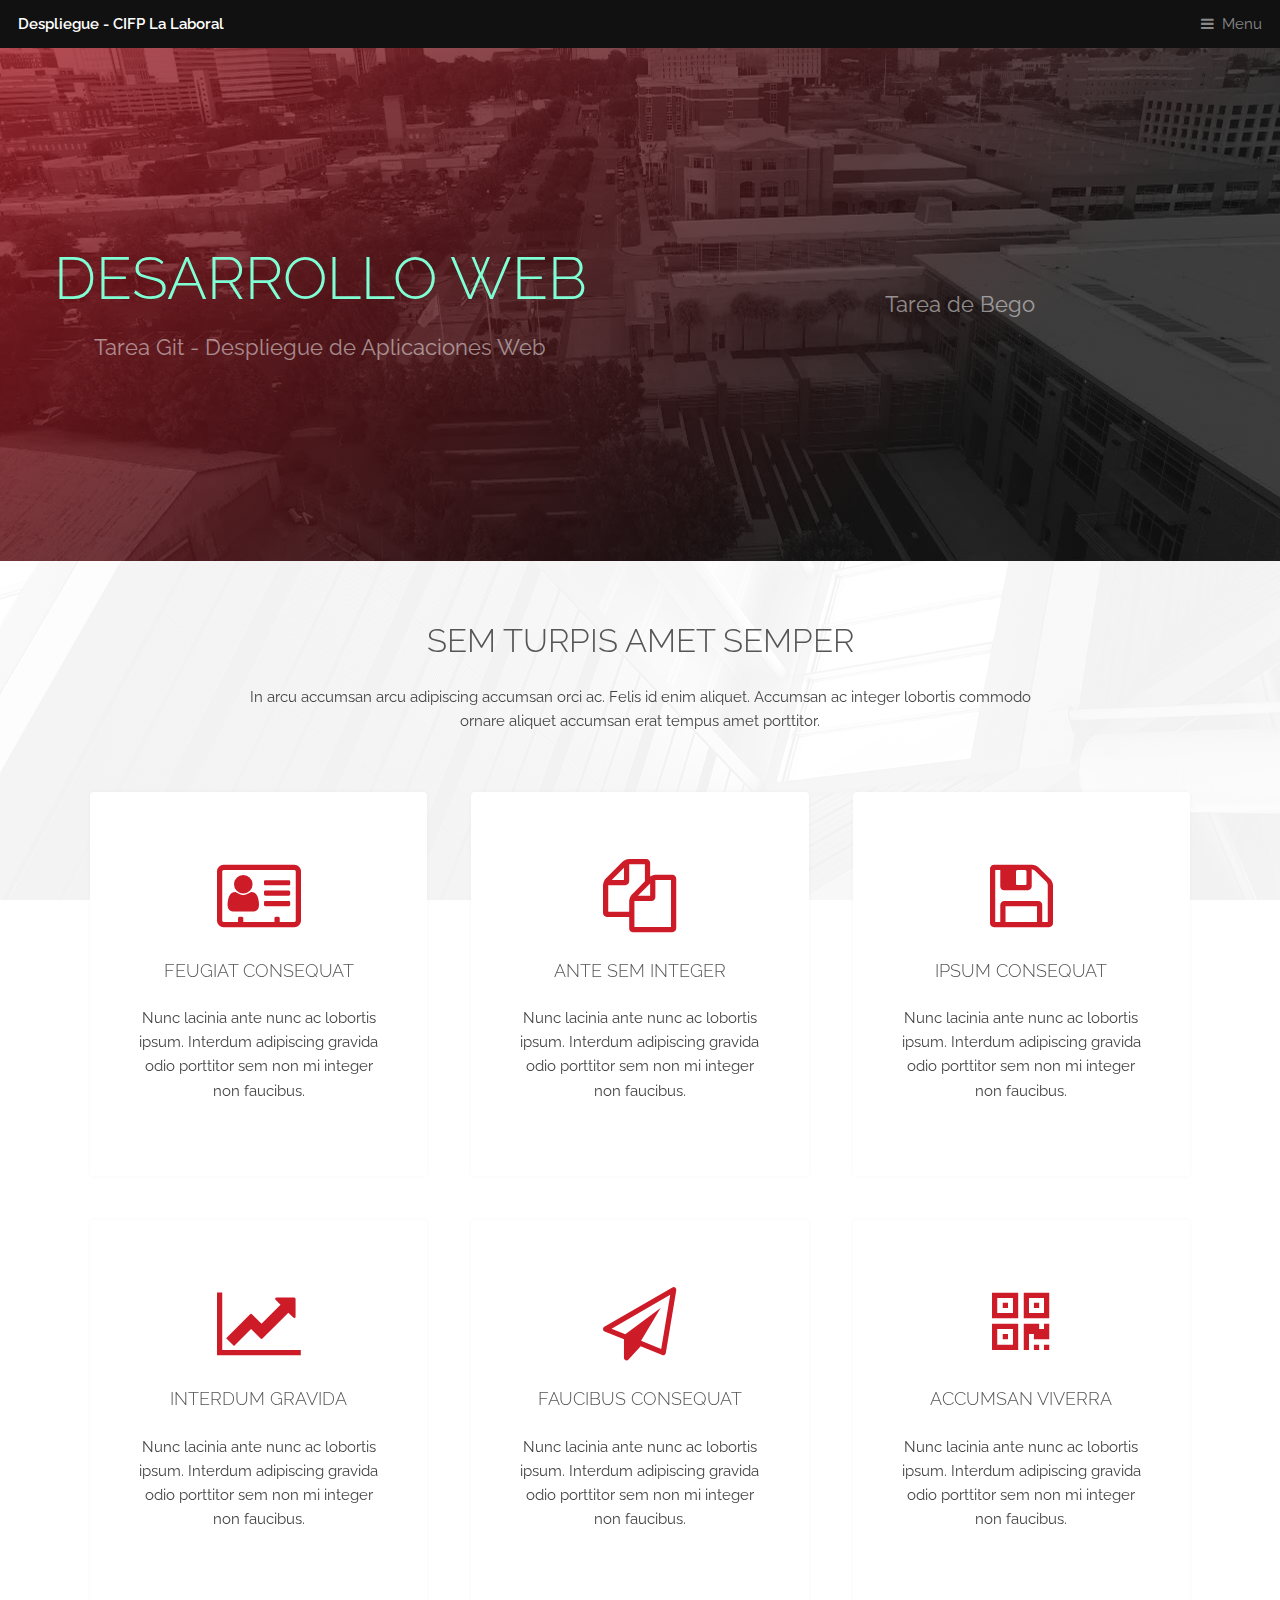
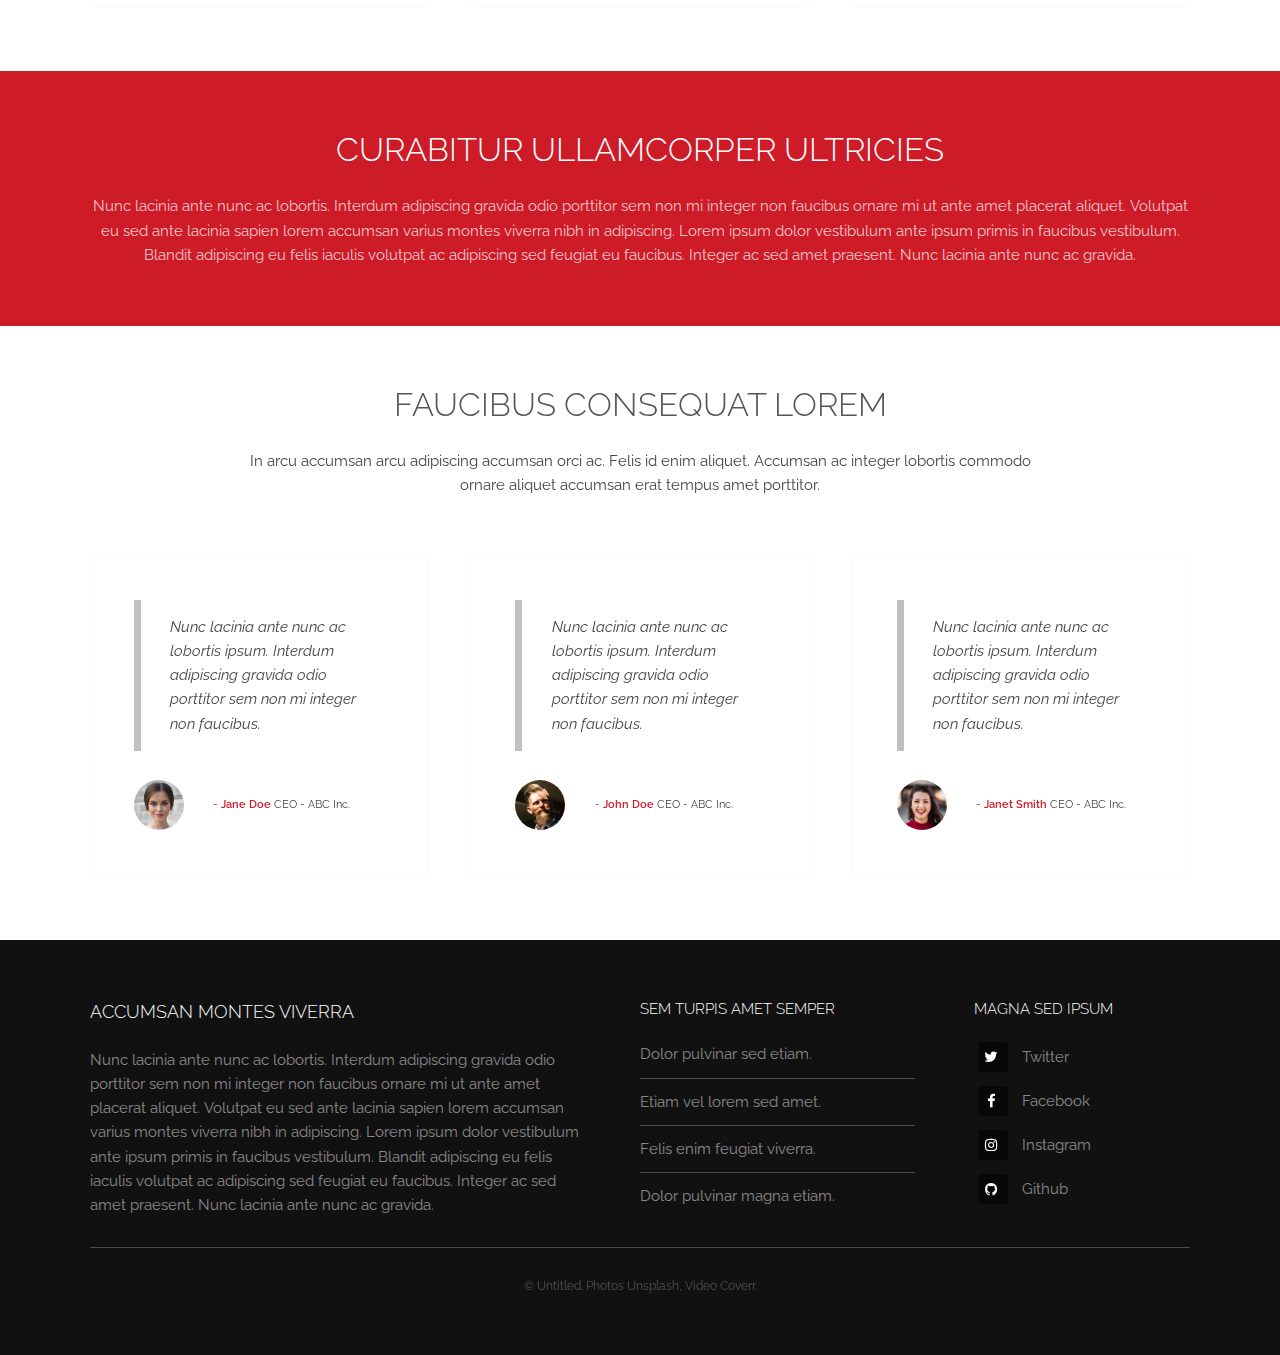
<file: index.html>
<!DOCTYPE HTML>
<html>
<head>
	<title>Despliegue - CIFP La Laboral - Begoña Gutierrez Ceñal</title>
	<meta charset="utf-8" />
	<meta name="viewport" content="width=device-width, initial-scale=1, user-scalable=no" />
	<meta name="description" content="" />
	<meta name="keywords" content="" />
	<link rel="stylesheet" href="assets/css/main.css" />
</head>

<body class="is-preload">

	<!-- Header -->
	<header id="header">
		<a class="logo" href="index.html">Despliegue - CIFP La Laboral</a>
		<nav>
			<a href="#menu">Menu</a>
		</nav>
	</header>

	<!-- Nav -->
	<nav id="menu">
		<ul class="links">
			<li><a href="index.html">Home</a></li>
			<li><a href="articulo.html">Artículo</a></li>
			<li><a href="ejemplo.html">Ejemplo</a></li>
		</ul>
	</nav>

	<!-- Banner -->
	<section id="banner">
		<div class="inner">
			<h1>DESARROLLO WEB</h1>
			<p>Tarea Git - Despliegue de Aplicaciones Web</p>
		</div>
		<div class="inner">
			<p>Tarea de Bego</p>
		</div>
	</section>

	<!-- Highlights -->
	<section class="wrapper">
		<div class="inner">
			<header class="special">
				<h2>Sem turpis amet semper</h2>
				<p>In arcu accumsan arcu adipiscing accumsan orci ac. Felis id enim aliquet. Accumsan ac integer lobortis commodo ornare aliquet accumsan erat tempus amet porttitor.</p>
			</header>
			<div class="highlights">
				<section>
					<div class="content">
						<header>
							<a href="#" class="icon fa-vcard-o"><span class="label">Icon</span></a>
							<h3>Feugiat consequat</h3>
						</header>
						<p>Nunc lacinia ante nunc ac lobortis ipsum. Interdum adipiscing gravida odio porttitor sem non mi integer non faucibus.</p>
					</div>
				</section>
				<section>
					<div class="content">
						<header>
							<a href="#" class="icon fa-files-o"><span class="label">Icon</span></a>
							<h3>Ante sem integer</h3>
						</header>
						<p>Nunc lacinia ante nunc ac lobortis ipsum. Interdum adipiscing gravida odio porttitor sem non mi integer non faucibus.</p>
					</div>
				</section>
				<section>
					<div class="content">
						<header>
							<a href="#" class="icon fa-floppy-o"><span class="label">Icon</span></a>
							<h3>Ipsum consequat</h3>
						</header>
						<p>Nunc lacinia ante nunc ac lobortis ipsum. Interdum adipiscing gravida odio porttitor sem non mi integer non faucibus.</p>
					</div>
				</section>
				<section>
					<div class="content">
						<header>
							<a href="#" class="icon fa-line-chart"><span class="label">Icon</span></a>
							<h3>Interdum gravida</h3>
						</header>
						<p>Nunc lacinia ante nunc ac lobortis ipsum. Interdum adipiscing gravida odio porttitor sem non mi integer non faucibus.</p>
					</div>
				</section>
				<section>
					<div class="content">
						<header>
							<a href="#" class="icon fa-paper-plane-o"><span class="label">Icon</span></a>
							<h3>Faucibus consequat</h3>
						</header>
						<p>Nunc lacinia ante nunc ac lobortis ipsum. Interdum adipiscing gravida odio porttitor sem non mi integer non faucibus.</p>
					</div>
				</section>
				<section>
					<div class="content">
						<header>
							<a href="#" class="icon fa-qrcode"><span class="label">Icon</span></a>
							<h3>Accumsan viverra</h3>
						</header>
						<p>Nunc lacinia ante nunc ac lobortis ipsum. Interdum adipiscing gravida odio porttitor sem non mi integer non faucibus.</p>
					</div>
				</section>
			</div>
		</div>
	</section>

	<!-- CTA -->
	<section id="cta" class="wrapper">
		<div class="inner">
			<h2>Curabitur ullamcorper ultricies</h2>
			<p>Nunc lacinia ante nunc ac lobortis. Interdum adipiscing gravida odio porttitor sem non mi integer non faucibus ornare mi ut ante amet placerat aliquet. Volutpat eu sed ante lacinia sapien lorem accumsan varius montes viverra nibh in adipiscing. Lorem ipsum dolor vestibulum ante ipsum primis in faucibus vestibulum. Blandit adipiscing eu felis iaculis volutpat ac adipiscing sed feugiat eu faucibus. Integer ac sed amet praesent. Nunc lacinia ante nunc ac gravida.</p>
		</div>
	</section>

	<!-- Testimonials -->
	<section class="wrapper">
		<div class="inner">
			<header class="special">
				<h2>Faucibus consequat lorem</h2>
				<p>In arcu accumsan arcu adipiscing accumsan orci ac. Felis id enim aliquet. Accumsan ac integer lobortis commodo ornare aliquet accumsan erat tempus amet porttitor.</p>
			</header>
			<div class="testimonials">
				<section>
					<div class="content">
						<blockquote>
							<p>Nunc lacinia ante nunc ac lobortis ipsum. Interdum adipiscing gravida odio porttitor sem non mi integer non faucibus.</p>
						</blockquote>
						<div class="author">
							<div class="image">
								<img src="images/pic01.jpg" alt="" />
									</div>
								<p class="credit">- <strong>Jane Doe</strong> <span>CEO - ABC Inc.</span></p>
							</div>
						</div>
				</section>
				<section>
					<div class="content">
						<blockquote>
							<p>Nunc lacinia ante nunc ac lobortis ipsum. Interdum adipiscing gravida odio porttitor sem non mi integer non faucibus.</p>
						</blockquote>
						<div class="author">
							<div class="image">
								<img src="images/pic03.jpg" alt="" />
									</div>
								<p class="credit">- <strong>John Doe</strong> <span>CEO - ABC Inc.</span></p>
							</div>
						</div>
				</section>
				<section>
					<div class="content">
						<blockquote>
							<p>Nunc lacinia ante nunc ac lobortis ipsum. Interdum adipiscing gravida odio porttitor sem non mi integer non faucibus.</p>
						</blockquote>
						<div class="author">
							<div class="image">
								<img src="images/pic02.jpg" alt="" />
									</div>
								<p class="credit">- <strong>Janet Smith</strong> <span>CEO - ABC Inc.</span></p>
							</div>
						</div>
				</section>
			</div>
		</div>
	</section>

	<!-- Footer -->
	<footer id="footer">
				<div class="inner">
					<div class="content">
						<section>
							<h3>Accumsan montes viverra</h3>
							<p>Nunc lacinia ante nunc ac lobortis. Interdum adipiscing gravida odio porttitor sem non mi integer non faucibus ornare mi ut ante amet placerat aliquet. Volutpat eu sed ante lacinia sapien lorem accumsan varius montes viverra nibh in adipiscing. Lorem ipsum dolor vestibulum ante ipsum primis in faucibus vestibulum. Blandit adipiscing eu felis iaculis volutpat ac adipiscing sed feugiat eu faucibus. Integer ac sed amet praesent. Nunc lacinia ante nunc ac gravida.</p>
						</section>
						<section>
							<h4>Sem turpis amet semper</h4>
							<ul class="alt">
								<li><a href="#">Dolor pulvinar sed etiam.</a></li>
								<li><a href="#">Etiam vel lorem sed amet.</a></li>
								<li><a href="#">Felis enim feugiat viverra.</a></li>
								<li><a href="#">Dolor pulvinar magna etiam.</a></li>
							</ul>
						</section>
						<section>
							<h4>Magna sed ipsum</h4>
							<ul class="plain">
								<li><a href="#"><i class="icon fa-twitter">&nbsp;</i>Twitter</a></li>
								<li><a href="#"><i class="icon fa-facebook">&nbsp;</i>Facebook</a></li>
								<li><a href="#"><i class="icon fa-instagram">&nbsp;</i>Instagram</a></li>
								<li><a href="#"><i class="icon fa-github">&nbsp;</i>Github</a></li>
							</ul>
						</section>
					</div>
					<div class="copyright">
						&copy; Untitled. Photos <a href="https://unsplash.co">Unsplash</a>, Video <a href="https://coverr.co">Coverr</a>.
					</div>
				</div>
			</footer>

	<!-- Scripts -->
	<script src="assets/js/jquery.min.js"></script>
	<script src="assets/js/browser.min.js"></script>
	<script src="assets/js/breakpoints.min.js"></script>
	<script src="assets/js/util.js"></script>
	<script src="assets/js/main.js"></script>

</body>
</html>
</file>
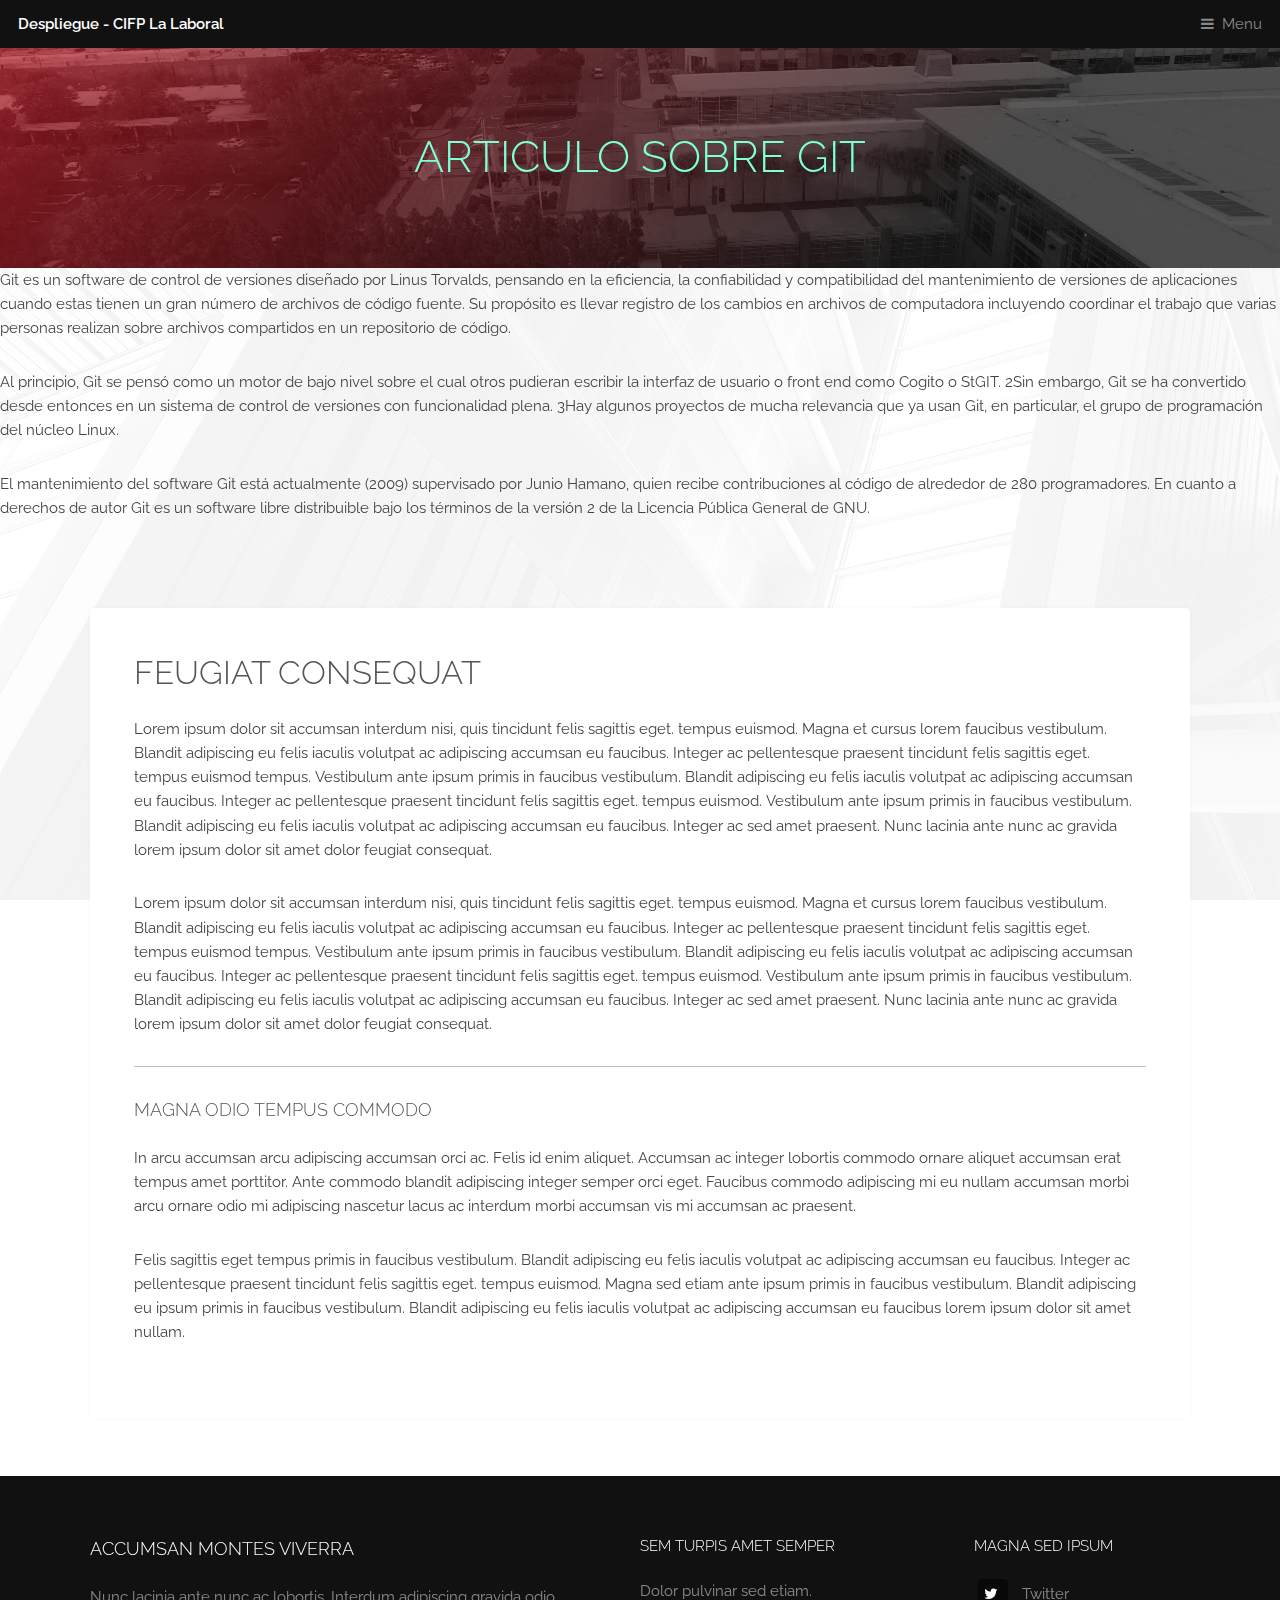
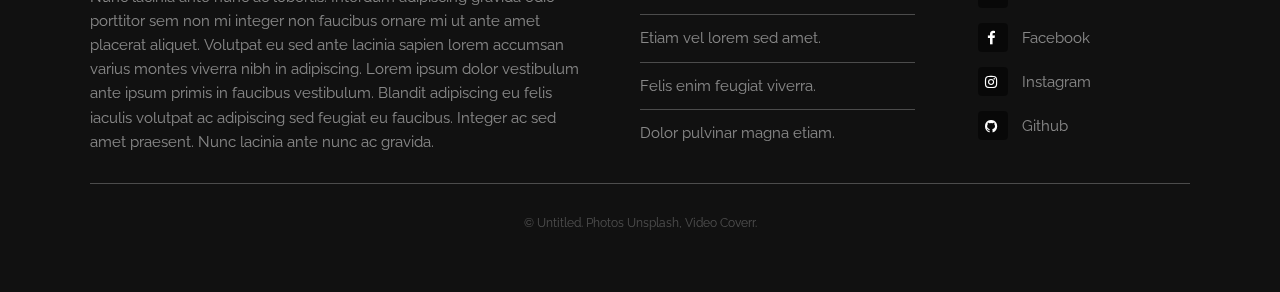
<file: articulo.html>
<!DOCTYPE HTML>
<!--
	Industrious by TEMPLATED
	templated.co @templatedco
	Released for free under the Creative Commons Attribution 3.0 license (templated.co/license)
-->
<html>
<head>
	<title>Despliegue-CIFP La Laboral</title>
	<meta charset="utf-8" />
	<meta name="viewport" content="width=device-width, initial-scale=1, user-scalable=no" />
	<meta name="description" content="" />
	<meta name="keywords" content="" />
	<link rel="stylesheet" href="assets/css/main.css" />
</head>

<body class="is-preload">

	<!-- Header -->
	<header id="header">
		<a class="logo" href="index.html">Despliegue - CIFP La Laboral</a>
		<nav>
			<a href="#menu">Menu</a>
		</nav>
	</header>

	<!-- Nav -->
	<nav id="menu">
		<ul class="links">
			<li><a href="index.html">Home</a></li>
			<li><a href="elements.html">Elements</a></li>
			<li><a href="ejemplo.html">Ejemplo</a></li>
		</ul>
	</nav>

	<!-- Heading -->
	<div id="heading">
		<h1>ARTICULO SOBRE GIT</h1>
	</div>
	<div>
		<p>
			Git es un software de control de versiones diseñado por Linus Torvalds, pensando en la eficiencia, la confiabilidad y compatibilidad del mantenimiento de versiones de aplicaciones cuando estas tienen un gran número de archivos de código fuente. Su propósito es llevar registro de los cambios en archivos de computadora incluyendo coordinar el trabajo que varias personas realizan sobre archivos compartidos en un repositorio de código.</p>
		<p>
			Al principio, Git se pensó como un motor de bajo nivel sobre el cual otros pudieran escribir la interfaz de usuario o front end como Cogito o StGIT. 2​Sin embargo, Git se ha convertido desde entonces en un sistema de control de versiones con funcionalidad plena. 3​Hay algunos proyectos de mucha relevancia que ya usan Git, en particular, el grupo de programación del núcleo Linux.
		</p>
		<p>
			El mantenimiento del software Git está actualmente (2009) supervisado por Junio Hamano, quien recibe contribuciones al código de alrededor de 280 programadores. En cuanto a derechos de autor Git es un software libre distribuible bajo los términos de la versión 2 de la Licencia Pública General de GNU.
		</p>
	</div>

	<!-- Main -->
	<section id="main" class="wrapper">
		<div class="inner">
			<div class="content">
				<header>
					<h2>Feugiat consequat</h2>
				</header>
				<p>Lorem ipsum dolor sit accumsan interdum nisi, quis tincidunt felis sagittis eget. tempus euismod. Magna et cursus lorem faucibus vestibulum. Blandit adipiscing eu felis iaculis volutpat ac adipiscing accumsan eu faucibus. Integer ac pellentesque praesent tincidunt felis sagittis eget. tempus euismod tempus. Vestibulum ante ipsum primis in faucibus vestibulum. Blandit adipiscing eu felis iaculis volutpat ac adipiscing accumsan eu faucibus. Integer ac pellentesque praesent tincidunt felis sagittis eget. tempus euismod. Vestibulum ante ipsum primis in faucibus vestibulum. Blandit adipiscing eu felis iaculis volutpat ac adipiscing accumsan eu faucibus. Integer ac sed amet praesent. Nunc lacinia ante nunc ac gravida lorem ipsum dolor sit amet dolor feugiat consequat. </p>
				<p>Lorem ipsum dolor sit accumsan interdum nisi, quis tincidunt felis sagittis eget. tempus euismod. Magna et cursus lorem faucibus vestibulum. Blandit adipiscing eu felis iaculis volutpat ac adipiscing accumsan eu faucibus. Integer ac pellentesque praesent tincidunt felis sagittis eget. tempus euismod tempus. Vestibulum ante ipsum primis in faucibus vestibulum. Blandit adipiscing eu felis iaculis volutpat ac adipiscing accumsan eu faucibus. Integer ac pellentesque praesent tincidunt felis sagittis eget. tempus euismod. Vestibulum ante ipsum primis in faucibus vestibulum. Blandit adipiscing eu felis iaculis volutpat ac adipiscing accumsan eu faucibus. Integer ac sed amet praesent. Nunc lacinia ante nunc ac gravida lorem ipsum dolor sit amet dolor feugiat consequat. </p>
				<hr />
				<h3>Magna odio tempus commodo</h3>
				<p>In arcu accumsan arcu adipiscing accumsan orci ac. Felis id enim aliquet. Accumsan ac integer lobortis commodo ornare aliquet accumsan erat tempus amet porttitor. Ante commodo blandit adipiscing integer semper orci eget. Faucibus commodo adipiscing mi eu nullam accumsan morbi arcu ornare odio mi adipiscing nascetur lacus ac interdum morbi accumsan vis mi accumsan ac praesent.</p>
				<p>Felis sagittis eget tempus primis in faucibus vestibulum. Blandit adipiscing eu felis iaculis volutpat ac adipiscing accumsan eu faucibus. Integer ac pellentesque praesent tincidunt felis sagittis eget. tempus euismod. Magna sed etiam ante ipsum primis in faucibus vestibulum. Blandit adipiscing eu ipsum primis in faucibus vestibulum. Blandit adipiscing eu felis iaculis volutpat ac adipiscing accumsan eu faucibus lorem ipsum dolor sit amet nullam.</p>
			</div>
		</div>
	</section>

	<!-- Footer -->
	<footer id="footer">
				<div class="inner">
					<div class="content">
						<section>
							<h3>Accumsan montes viverra</h3>
							<p>Nunc lacinia ante nunc ac lobortis. Interdum adipiscing gravida odio porttitor sem non mi integer non faucibus ornare mi ut ante amet placerat aliquet. Volutpat eu sed ante lacinia sapien lorem accumsan varius montes viverra nibh in adipiscing. Lorem ipsum dolor vestibulum ante ipsum primis in faucibus vestibulum. Blandit adipiscing eu felis iaculis volutpat ac adipiscing sed feugiat eu faucibus. Integer ac sed amet praesent. Nunc lacinia ante nunc ac gravida.</p>
						</section>
						<section>
							<h4>Sem turpis amet semper</h4>
							<ul class="alt">
								<li><a href="#">Dolor pulvinar sed etiam.</a></li>
								<li><a href="#">Etiam vel lorem sed amet.</a></li>
								<li><a href="#">Felis enim feugiat viverra.</a></li>
								<li><a href="#">Dolor pulvinar magna etiam.</a></li>
							</ul>
						</section>
						<section>
							<h4>Magna sed ipsum</h4>
							<ul class="plain">
								<li><a href="#"><i class="icon fa-twitter">&nbsp;</i>Twitter</a></li>
								<li><a href="#"><i class="icon fa-facebook">&nbsp;</i>Facebook</a></li>
								<li><a href="#"><i class="icon fa-instagram">&nbsp;</i>Instagram</a></li>
								<li><a href="#"><i class="icon fa-github">&nbsp;</i>Github</a></li>
							</ul>
						</section>
					</div>
					<div class="copyright">
						&copy; Untitled. Photos <a href="https://unsplash.co">Unsplash</a>, Video <a href="https://coverr.co">Coverr</a>.
					</div>
				</div>
			</footer>

	<!-- Scripts -->
	<script src="assets/js/jquery.min.js"></script>
	<script src="assets/js/browser.min.js"></script>
	<script src="assets/js/breakpoints.min.js"></script>
	<script src="assets/js/util.js"></script>
	<script src="assets/js/main.js"></script>

</body>
</html>
</file>
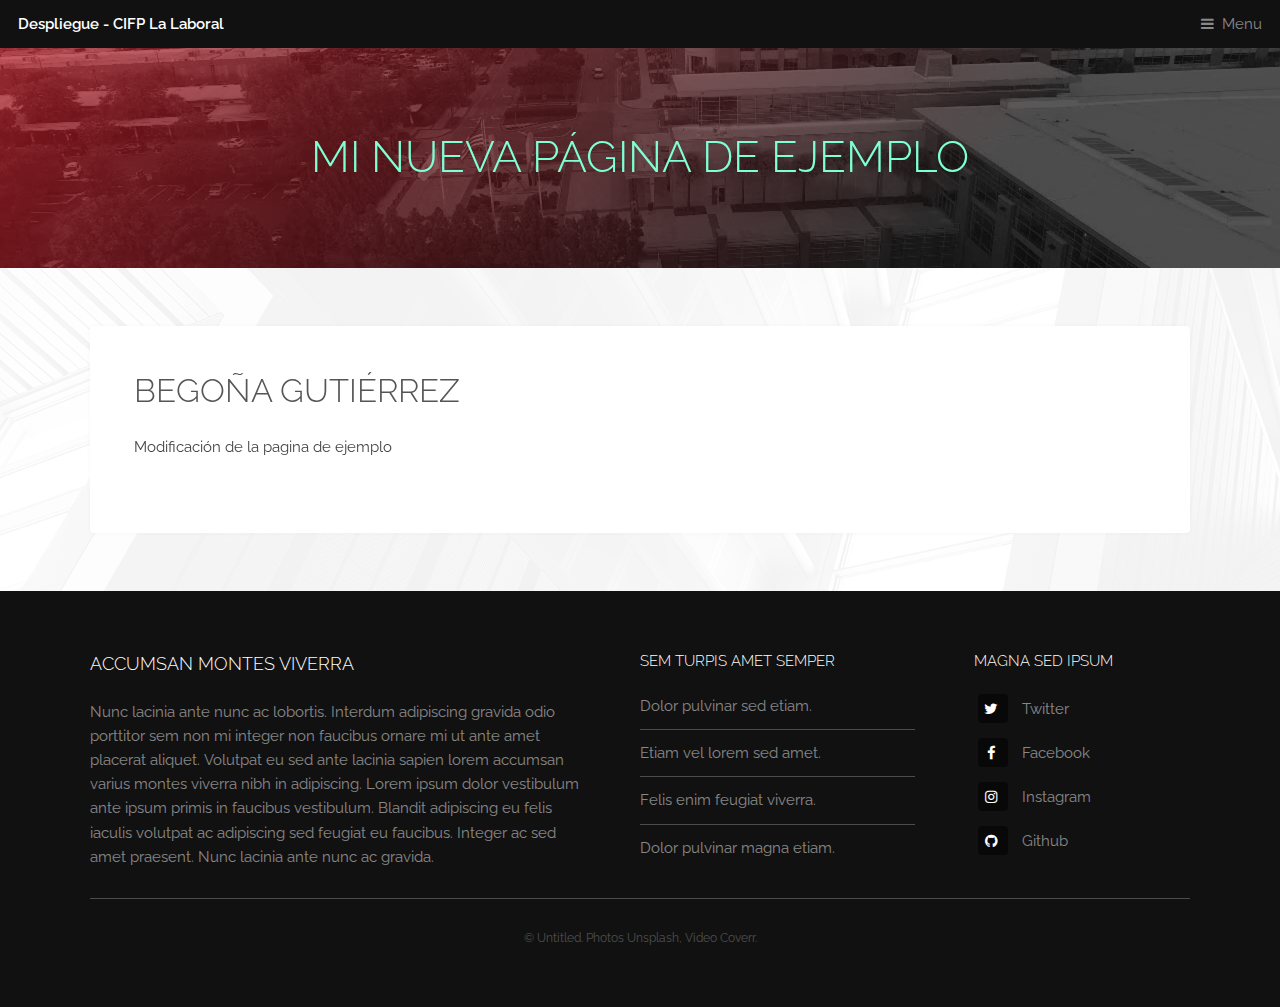
<file: ejemplo.html>
<!DOCTYPE HTML>
<!--
	Industrious by TEMPLATED
	templated.co @templatedco
	Released for free under the Creative Commons Attribution 3.0 license (templated.co/license)
-->
<html>
<head>
	<title>Despliegue-CIFP La Laboral</title>
	<meta charset="utf-8" />
	<meta name="viewport" content="width=device-width, initial-scale=1, user-scalable=no" />
	<meta name="description" content="" />
	<meta name="keywords" content="" />
	<link rel="stylesheet" href="assets/css/main.css" />
</head>

<body class="is-preload">

	<!-- Header -->
	<header id="header">
		<a class="logo" href="index.html">Despliegue - CIFP La Laboral</a>
		<nav>
			<a href="#menu">Menu</a>
		</nav>
	</header>

	<!-- Nav -->
	<nav id="menu">
		<ul class="links">
			<li><a href="index.html">Home</a></li>
			<li><a href="elements.html">Elements</a></li>
			<li><a href="ejemplo.html">Ejemplo</a></li>
		</ul>
	</nav>

	<!-- Heading -->
	<div id="heading">
		<h1>Mi nueva página de ejemplo</h1>
	</div>

	<!-- Main -->
	<section id="main" class="wrapper">
		<div class="inner">
			<div class="content">
				<header>
					<h2>Begoña Gutiérrez</h2>
				</header>
				<p>Modificación de la pagina de ejemplo</p>
			</div>
		</div>
	</section>

	<!-- Footer -->
	<footer id="footer">
				<div class="inner">
					<div class="content">
						<section>
							<h3>Accumsan montes viverra</h3>
							<p>Nunc lacinia ante nunc ac lobortis. Interdum adipiscing gravida odio porttitor sem non mi integer non faucibus ornare mi ut ante amet placerat aliquet. Volutpat eu sed ante lacinia sapien lorem accumsan varius montes viverra nibh in adipiscing. Lorem ipsum dolor vestibulum ante ipsum primis in faucibus vestibulum. Blandit adipiscing eu felis iaculis volutpat ac adipiscing sed feugiat eu faucibus. Integer ac sed amet praesent. Nunc lacinia ante nunc ac gravida.</p>
						</section>
						<section>
							<h4>Sem turpis amet semper</h4>
							<ul class="alt">
								<li><a href="#">Dolor pulvinar sed etiam.</a></li>
								<li><a href="#">Etiam vel lorem sed amet.</a></li>
								<li><a href="#">Felis enim feugiat viverra.</a></li>
								<li><a href="#">Dolor pulvinar magna etiam.</a></li>
							</ul>
						</section>
						<section>
							<h4>Magna sed ipsum</h4>
							<ul class="plain">
								<li><a href="#"><i class="icon fa-twitter">&nbsp;</i>Twitter</a></li>
								<li><a href="#"><i class="icon fa-facebook">&nbsp;</i>Facebook</a></li>
								<li><a href="#"><i class="icon fa-instagram">&nbsp;</i>Instagram</a></li>
								<li><a href="#"><i class="icon fa-github">&nbsp;</i>Github</a></li>
							</ul>
						</section>
					</div>
					<div class="copyright">
						&copy; Untitled. Photos <a href="https://unsplash.co">Unsplash</a>, Video <a href="https://coverr.co">Coverr</a>.
					</div>
				</div>
			</footer>

	<!-- Scripts -->
	<script src="assets/js/jquery.min.js"></script>
	<script src="assets/js/browser.min.js"></script>
	<script src="assets/js/breakpoints.min.js"></script>
	<script src="assets/js/util.js"></script>
	<script src="assets/js/main.js"></script>

</body>
</html>
</file>
<file: assets/css/main.css>
@import url(font-awesome.min.css);
@import url("https://fonts.googleapis.com/css?family=Raleway:200,300,400,500,600");
/*
	Industrious by TEMPLATED
	templated.co @templatedco
	Released for free under the Creative Commons Attribution 3.0 license (templated.co/license)
*/
/* Basic */
@-ms-viewport {
  width: device-width; }
body {
  -ms-overflow-style: scrollbar; }

@media screen and (max-width: 480px) {
  html, body {
    min-width: 320px; } }
html {
  box-sizing: border-box; }

*, *:before, *:after {
  box-sizing: inherit; }

body {
  background: #ffffff; }
  body.is-preload *, body.is-preload *:before, body.is-preload *:after {
    -moz-animation: none !important;
    -webkit-animation: none !important;
    -ms-animation: none !important;
    animation: none !important;
    -moz-transition: none !important;
    -webkit-transition: none !important;
    -ms-transition: none !important;
    transition: none !important; }

html, body, div, span, applet, object,
iframe, h1, h2, h3, h4, h5, h6, p, blockquote,
pre, a, abbr, acronym, address, big, cite,
code, del, dfn, em, img, ins, kbd, q, s, samp,
small, strike, strong, sub, sup, tt, var, b,
u, i, center, dl, dt, dd, ol, ul, li, fieldset,
form, label, legend, table, caption, tbody,
tfoot, thead, tr, th, td, article, aside,
canvas, details, embed, figure, figcaption,
footer, header, hgroup, menu, nav, output, ruby,
section, summary, time, mark, audio, video {
  margin: 0;
  padding: 0;
  border: 0;
  font-size: 100%;
  font: inherit;
  vertical-align: baseline; }

article, aside, details, figcaption, figure,
footer, header, hgroup, menu, nav, section {
  display: block; }

body {
  line-height: 1; }

ol, ul {
  list-style: none; }

blockquote, q {
  quotes: none; }
  blockquote:before, blockquote:after, q:before, q:after {
    content: '';
    content: none; }

table {
  border-collapse: collapse;
  border-spacing: 0; }

body {
  -webkit-text-size-adjust: none; }

mark {
  background-color: transparent;
  color: inherit; }

input::-moz-focus-inner {
  border: 0;
  padding: 0; }

input, select, textarea {
  -moz-appearance: none;
  -webkit-appearance: none;
  -ms-appearance: none;
  appearance: none; }

/* Typography */
html {
  font-size: 13pt; }
  @media screen and (max-width: 1680px) {
    html {
      font-size: 11pt; } }
  @media screen and (max-width: 980px) {
    html {
      font-size: 12pt; } }
  @media screen and (max-width: 480px) {
    html {
      font-size: 11pt; } }

body {
  background-color: #ffffff;
  color: #444444; }

body, input, select, textarea {
  font-family: "Raleway", Arial, Helvetica, sans-serif;
  font-weight: 400;
  font-size: 1rem;
  line-height: 1.65; }

a {
  -moz-transition: color 0.2s ease-in-out;
  -webkit-transition: color 0.2s ease-in-out;
  -ms-transition: color 0.2s ease-in-out;
  transition: color 0.2s ease-in-out;
  text-decoration: underline; }
  a:hover {
    text-decoration: none; }

strong, b {
  font-weight: 600; }

em, i {
  font-style: italic; }

p {
  margin: 0 0 2rem 0; }

header.special {
  text-align: center;
  margin-bottom: 4rem; }
  header.special p {
    max-width: 75%;
    margin-left: auto;
    margin-right: auto; }

h1, h2, h3, h4, h5, h6 {
  font-weight: 300;
  line-height: 1.5;
  text-transform: uppercase;
  margin: 0 0 1.5rem 0; }
  h1 a, h2 a, h3 a, h4 a, h5 a, h6 a {
    color: inherit;
    text-decoration: none; }

h1 {
  color: aquamarine !important;
  font-size: 3rem;
  line-height: 1.2; }

h2 {
  font-size: 2.25rem;
  line-height: 1.3; }

h3 {
  font-size: 1.25rem; }

h4 {
  font-size: 1rem; }

h5 {
  font-size: 0.9rem; }

h6 {
  font-size: 0.7rem; }

@media screen and (max-width: 736px) {
  h1 {
    font-size: 2.75rem;
    line-height: 1.3; }

  h2 {
    font-size: 1.75rem;
    line-height: 1.5; }

  h3 {
    font-size: 1.25rem; } }
sub {
  font-size: 0.8rem;
  position: relative;
  top: 0.5rem; }

sup {
  font-size: 0.8rem;
  position: relative;
  top: -0.5rem; }

blockquote {
  border-left: solid 0.5rem;
  font-style: italic;
  margin: 0 0 2rem 0;
  padding: 1rem 0 1rem 2rem; }

code {
  border-radius: 4px;
  border: solid 1px;
  font-family: "Courier New", monospace;
  font-size: 0.9rem;
  margin: 0 0.25rem;
  padding: 0.25rem 0.65rem; }

pre {
  -webkit-overflow-scrolling: touch;
  font-family: "Courier New", monospace;
  font-size: 0.9rem;
  margin: 0 0 2rem 0; }
  pre code {
    display: block;
    line-height: 1.75;
    padding: 1rem 1.5rem;
    overflow-x: auto; }

hr {
  border: 0;
  border-bottom: solid 1px;
  margin: 2rem 0; }
  hr.major {
    margin: 4rem 0; }

input, select, textarea {
  color: #555555; }

a {
  color: #ce1b28; }

strong, b {
  color: #555555; }

h1, h2, h3, h4, h5, h6 {
  color: #555555; }

blockquote {
  border-left-color: rgba(0, 0, 0, 0.25); }

code {
  background: rgba(0, 0, 0, 0.075);
  border-color: rgba(0, 0, 0, 0.25); }

hr {
  border-bottom-color: rgba(0, 0, 0, 0.25); }

/* Inner */
.inner {
  margin: 0 auto;
  width: 75rem;
  max-width: calc(100% - 6rem); }
  @media screen and (max-width: 480px) {
    .inner {
      max-width: calc(100% - 3rem); } }

/* Button */
input[type="submit"],
input[type="reset"],
input[type="button"],
button,
.button {
  -moz-appearance: none;
  -webkit-appearance: none;
  -ms-appearance: none;
  appearance: none;
  -moz-transition: background-color 0.2s ease-in-out, box-shadow 0.2s ease-in-out, color 0.2s ease-in-out;
  -webkit-transition: background-color 0.2s ease-in-out, box-shadow 0.2s ease-in-out, color 0.2s ease-in-out;
  -ms-transition: background-color 0.2s ease-in-out, box-shadow 0.2s ease-in-out, color 0.2s ease-in-out;
  transition: background-color 0.2s ease-in-out, box-shadow 0.2s ease-in-out, color 0.2s ease-in-out;
  border: 0;
  border-radius: 4px;
  cursor: pointer;
  display: inline-block;
  font-weight: 600;
  height: 3.25rem;
  line-height: 3.25rem;
  padding: 0 1.75rem;
  text-align: center;
  text-decoration: none;
  white-space: nowrap; }
  input[type="submit"].small,
  input[type="reset"].small,
  input[type="button"].small,
  button.small,
  .button.small {
    font-size: 0.8rem;
    height: 2.4375rem;
    line-height: 2.4375rem;
    padding: 0 1.25rem; }
  input[type="submit"].large,
  input[type="reset"].large,
  input[type="button"].large,
  button.large,
  .button.large {
    font-size: 1.35rem;
    height: 4.0625rem;
    line-height: 4.0625rem;
    padding: 0 2rem; }
  input[type="submit"].wide,
  input[type="reset"].wide,
  input[type="button"].wide,
  button.wide,
  .button.wide {
    min-width: 13rem; }
  input[type="submit"].icon:before,
  input[type="reset"].icon:before,
  input[type="button"].icon:before,
  button.icon:before,
  .button.icon:before {
    margin-right: 0.5rem; }
  input[type="submit"].fit,
  input[type="reset"].fit,
  input[type="button"].fit,
  button.fit,
  .button.fit {
    width: 100%; }
  input[type="submit"].disabled, input[type="submit"]:disabled,
  input[type="reset"].disabled,
  input[type="reset"]:disabled,
  input[type="button"].disabled,
  input[type="button"]:disabled,
  button.disabled,
  button:disabled,
  .button.disabled,
  .button:disabled {
    pointer-events: none;
    opacity: 0.25; }

input[type="submit"],
input[type="reset"],
input[type="button"],
button,
.button {
  background-color: transparent;
  box-shadow: inset 0 0 0 1px #555555;
  color: #555555 !important; }
  input[type="submit"]:hover,
  input[type="reset"]:hover,
  input[type="button"]:hover,
  button:hover,
  .button:hover {
    box-shadow: inset 0 0 0 1px #ce1b28;
    color: #ce1b28 !important; }
    input[type="submit"]:hover:active,
    input[type="reset"]:hover:active,
    input[type="button"]:hover:active,
    button:hover:active,
    .button:hover:active {
      background-color: rgba(206, 27, 40, 0.25); }
  input[type="submit"].primary,
  input[type="reset"].primary,
  input[type="button"].primary,
  button.primary,
  .button.primary {
    box-shadow: none;
    background-color: #ce1b28;
    color: #ffffff !important; }
    input[type="submit"].primary:hover,
    input[type="reset"].primary:hover,
    input[type="button"].primary:hover,
    button.primary:hover,
    .button.primary:hover {
      background-color: #e2212f;
      box-shadow: none; }
      input[type="submit"].primary:hover:active,
      input[type="reset"].primary:hover:active,
      input[type="button"].primary:hover:active,
      button.primary:hover:active,
      .button.primary:hover:active {
        background-color: #b71824; }

/* Form */
form {
  margin: 0 0 2rem 0; }

input[type="text"],
input[type="password"],
input[type="email"],
input[type="tel"],
input[type="search"],
input[type="url"],
select,
textarea {
  -moz-appearance: none;
  -webkit-appearance: none;
  -ms-appearance: none;
  appearance: none;
  border-radius: 4px;
  border: none;
  border: solid 1px;
  color: inherit;
  display: block;
  outline: 0;
  padding: 0 1rem;
  text-decoration: none;
  width: 100%; }
  input[type="text"]:invalid,
  input[type="password"]:invalid,
  input[type="email"]:invalid,
  input[type="tel"]:invalid,
  input[type="search"]:invalid,
  input[type="url"]:invalid,
  select:invalid,
  textarea:invalid {
    box-shadow: none; }

label {
  display: block;
  font-size: 1rem;
  font-weight: 600;
  margin: 0 0 1rem 0; }

input[type="text"],
input[type="password"],
input[type="email"],
input[type="tel"],
input[type="search"],
input[type="url"] {
  height: 3.25rem; }

select {
  background-size: 1.25rem;
  background-repeat: no-repeat;
  background-position: calc(100% - 1rem) center;
  height: 3.25rem;
  padding-right: 3.25rem;
  text-overflow: ellipsis; }
  select:focus::-ms-value {
    background-color: transparent; }
  select::-ms-expand {
    display: none; }

textarea {
  padding: 0.75rem 1rem; }

input[type="checkbox"],
input[type="radio"] {
  -moz-appearance: none;
  -webkit-appearance: none;
  -ms-appearance: none;
  appearance: none;
  display: block;
  float: left;
  margin-right: -2rem;
  opacity: 0;
  width: 1rem;
  z-index: -1; }
  input[type="checkbox"] + label,
  input[type="radio"] + label {
    text-decoration: none;
    cursor: pointer;
    display: inline-block;
    font-size: 1rem;
    font-weight: 400;
    padding-left: 2.825rem;
    padding-right: 0.875rem;
    position: relative; }
    input[type="checkbox"] + label:before,
    input[type="radio"] + label:before {
      -moz-osx-font-smoothing: grayscale;
      -webkit-font-smoothing: antialiased;
      font-family: FontAwesome;
      font-style: normal;
      font-weight: normal;
      text-transform: none !important; }
    input[type="checkbox"] + label:before,
    input[type="radio"] + label:before {
      border-radius: 4px;
      border: solid 1px;
      content: '';
      display: inline-block;
      height: 1.95rem;
      left: 0;
      line-height: 1.86875rem;
      position: absolute;
      text-align: center;
      top: -0.1625rem;
      width: 1.95rem; }
  input[type="checkbox"]:checked + label:before,
  input[type="radio"]:checked + label:before {
    content: '\f00c'; }

input[type="checkbox"] + label:before {
  border-radius: 4px; }

input[type="radio"] + label:before {
  border-radius: 100%; }

::-webkit-input-placeholder {
  opacity: 1.0; }

:-moz-placeholder {
  opacity: 1.0; }

::-moz-placeholder {
  opacity: 1.0; }

:-ms-input-placeholder {
  opacity: 1.0; }

label {
  color: #555555; }

input[type="text"],
input[type="password"],
input[type="email"],
input[type="tel"],
input[type="search"],
input[type="url"],
select,
textarea {
  background-color: rgba(0, 0, 0, 0.075);
  border-color: rgba(0, 0, 0, 0.25); }
  input[type="text"]:focus,
  input[type="password"]:focus,
  input[type="email"]:focus,
  input[type="tel"]:focus,
  input[type="search"]:focus,
  input[type="url"]:focus,
  select:focus,
  textarea:focus {
    border-color: #ce1b28;
    box-shadow: 0 0 0 1px #ce1b28; }

select {
  background-image: url("data:image/svg+xml;charset=utf8,%3Csvg xmlns='http://www.w3.org/2000/svg' width='40' height='40' preserveAspectRatio='none' viewBox='0 0 40 40'%3E%3Cpath d='M9.4,12.3l10.4,10.4l10.4-10.4c0.2-0.2,0.5-0.4,0.9-0.4c0.3,0,0.6,0.1,0.9,0.4l3.3,3.3c0.2,0.2,0.4,0.5,0.4,0.9 c0,0.4-0.1,0.6-0.4,0.9L20.7,31.9c-0.2,0.2-0.5,0.4-0.9,0.4c-0.3,0-0.6-0.1-0.9-0.4L4.3,17.3c-0.2-0.2-0.4-0.5-0.4-0.9 c0-0.4,0.1-0.6,0.4-0.9l3.3-3.3c0.2-0.2,0.5-0.4,0.9-0.4S9.1,12.1,9.4,12.3z' fill='rgba(0, 0, 0, 0.25)' /%3E%3C/svg%3E"); }
  select option {
    color: #444444;
    background-color: #ffffff; }

input[type="checkbox"] + label,
input[type="radio"] + label {
  color: #444444; }
  input[type="checkbox"] + label:before,
  input[type="radio"] + label:before {
    background: rgba(0, 0, 0, 0.075);
    border-color: rgba(0, 0, 0, 0.25); }
input[type="checkbox"]:checked + label:before,
input[type="radio"]:checked + label:before {
  background-color: #ce1b28;
  border-color: #ce1b28;
  color: #ffffff; }
input[type="checkbox"]:focus + label:before,
input[type="radio"]:focus + label:before {
  border-color: #ce1b28;
  box-shadow: 0 0 0 1px #ce1b28; }

::-webkit-input-placeholder {
  color: #bbbbbb !important; }

:-moz-placeholder {
  color: #bbbbbb !important; }

::-moz-placeholder {
  color: #bbbbbb !important; }

:-ms-input-placeholder {
  color: #bbbbbb !important; }

/* List */
ol {
  list-style: decimal;
  margin: 0 0 2rem 0;
  padding-left: 1.25rem; }
  ol li {
    padding-left: 0.25rem; }

ul {
  list-style: disc;
  margin: 0 0 2rem 0;
  padding-left: 1rem; }
  ul li {
    padding-left: 0.325rem; }
  ul.plain {
    list-style: none;
    padding-left: 0; }
    ul.plain li {
      margin-bottom: 1rem; }
      ul.plain li .icon {
        border-radius: 4px;
        color: #ffffff;
        display: inline-block;
        margin-right: 1rem;
        text-align: center;
        width: 2rem;
        height: 2rem;
        line-height: 2rem;
        background: rgba(0, 0, 0, 0.5); }
  ul.alt {
    list-style: none;
    padding-left: 0; }
    ul.alt li {
      border-top: solid 1px;
      padding: 0.75rem 0; }
      ul.alt li:first-child {
        border-top: 0;
        padding-top: 0; }
      ul.alt li:last-child {
        padding-bottom: 0; }

dl {
  margin: 0 0 2rem 0; }
  dl dt {
    display: block;
    font-weight: 600;
    margin: 0 0 1rem 0; }
  dl dd {
    margin-left: 1.5rem; }

ul.alt li {
  border-top-color: rgba(0, 0, 0, 0.25); }

/* Table */
.table-wrapper {
  -webkit-overflow-scrolling: touch;
  overflow-x: auto; }

table {
  margin: 0 0 2rem 0;
  width: 100%; }
  table tbody tr {
    border: solid 1px;
    border-left: 0;
    border-right: 0; }
  table td {
    padding: 0.75rem 0.75rem; }
  table th {
    font-size: 0.9rem;
    font-weight: 600;
    padding: 0 0.75rem 0.75rem 0.75rem;
    text-align: left; }
  table thead {
    border-bottom: solid 2px; }
  table tfoot {
    border-top: solid 2px; }
  table.alt {
    border-collapse: separate; }
    table.alt tbody tr td {
      border: solid 1px;
      border-left-width: 0;
      border-top-width: 0; }
      table.alt tbody tr td:first-child {
        border-left-width: 1px; }
    table.alt tbody tr:first-child td {
      border-top-width: 1px; }
    table.alt thead {
      border-bottom: 0; }
    table.alt tfoot {
      border-top: 0; }

table tbody tr {
  border-color: rgba(0, 0, 0, 0.25); }
  table tbody tr:nth-child(2n + 1) {
    background-color: rgba(0, 0, 0, 0.075); }
table th {
  color: #555555; }
table thead {
  border-bottom-color: rgba(0, 0, 0, 0.25); }
table tfoot {
  border-top-color: rgba(0, 0, 0, 0.25); }
table.alt tbody tr td {
  border-color: rgba(0, 0, 0, 0.25); }

/* Highlights */
.highlights {
  width: 100%;
  margin: 2.5rem 0;
  display: -moz-flex;
  display: -webkit-flex;
  display: -ms-flex;
  display: flex;
  -moz-flex-wrap: wrap;
  -webkit-flex-wrap: wrap;
  -ms-flex-wrap: wrap;
  flex-wrap: wrap;
  -moz-align-items: -moz-stretch;
  -webkit-align-items: -webkit-stretch;
  -ms-align-items: -ms-stretch;
  align-items: stretch; }
  .highlights > * {
    -moz-flex-shrink: 1;
    -webkit-flex-shrink: 1;
    -ms-flex-shrink: 1;
    flex-shrink: 1;
    -moz-flex-grow: 0;
    -webkit-flex-grow: 0;
    -ms-flex-grow: 0;
    flex-grow: 0; }
  .highlights > * {
    width: 33.3333333333%; }
  .highlights > * {
    padding: 1.5rem;
    width: calc(33.3333333333% + 1rem); }
  .highlights > :nth-child(-n + 3) {
    padding-top: 0; }
  .highlights > :nth-last-child(-n + 3) {
    padding-bottom: 0; }
  .highlights > :nth-child(3n + 1) {
    padding-left: 0; }
  .highlights > :nth-child(3n) {
    padding-right: 0; }
  .highlights > :nth-child(3n + 1),
  .highlights > :nth-child(3n) {
    width: calc(33.3333333333% + -0.5rem); }
  .highlights .content {
    border-radius: 4px;
    height: 100%;
    padding: 3rem;
    text-align: center; }
    .highlights .content .icon {
      font-size: 5rem; }
  .highlights > div > :last-child {
    margin-bottom: 0; }
  @media screen and (max-width: 980px) {
    .highlights > * {
      width: 50%; }
    .highlights > * {
      padding: 1rem;
      width: calc(33.3333333333% + 0.6666666667rem); }
    .highlights > :nth-child(-n + 3) {
      padding-top: 1rem; }
    .highlights > :nth-last-child(-n + 3) {
      padding-bottom: 1rem; }
    .highlights > :nth-child(3n + 1) {
      padding-left: 1rem; }
    .highlights > :nth-child(3n) {
      padding-right: 1rem; }
    .highlights > :nth-child(3n + 1),
    .highlights > :nth-child(3n) {
      padding: 1rem;
      width: calc(50% + 1rem); }
    .highlights > * {
      padding: 1rem;
      width: calc(50% + 1rem); }
    .highlights > :nth-child(-n + 2) {
      padding-top: 0; }
    .highlights > :nth-last-child(-n + 2) {
      padding-bottom: 0; }
    .highlights > :nth-child(2n + 1) {
      padding-left: 0; }
    .highlights > :nth-child(2n) {
      padding-right: 0; }
    .highlights > :nth-child(2n + 1),
    .highlights > :nth-child(2n) {
      width: calc(50% + 0rem); }
    .highlights .content {
      padding: 2rem; } }
  @media screen and (max-width: 736px) {
    .highlights > * {
      width: 100%; }
    .highlights > * {
      padding: 1rem;
      width: calc(33.3333333333% + 0.6666666667rem); }
    .highlights > :nth-child(-n + 3) {
      padding-top: 1rem; }
    .highlights > :nth-last-child(-n + 3) {
      padding-bottom: 1rem; }
    .highlights > :nth-child(3n + 1) {
      padding-left: 1rem; }
    .highlights > :nth-child(3n) {
      padding-right: 1rem; }
    .highlights > :nth-child(3n + 1),
    .highlights > :nth-child(3n) {
      padding: 1rem;
      width: calc(100% + 2rem); }
    .highlights > * {
      padding: 1rem;
      width: calc(50% + 1rem); }
    .highlights > :nth-child(-n + 2) {
      padding-top: 1rem; }
    .highlights > :nth-last-child(-n + 2) {
      padding-bottom: 1rem; }
    .highlights > :nth-child(2n + 1) {
      padding-left: 1rem; }
    .highlights > :nth-child(2n) {
      padding-right: 1rem; }
    .highlights > :nth-child(2n + 1),
    .highlights > :nth-child(2n) {
      padding: 1rem;
      width: calc(100% + 2rem); }
    .highlights > * {
      padding: 1rem;
      width: calc(100% + 2rem); }
    .highlights > :nth-child(-n + 1) {
      padding-top: 0; }
    .highlights > :nth-last-child(-n + 1) {
      padding-bottom: 0; }
    .highlights > :nth-child(1n + 1) {
      padding-left: 0; }
    .highlights > :nth-child(1n) {
      padding-right: 0; }
    .highlights > :nth-child(1n + 1),
    .highlights > :nth-child(1n) {
      width: calc(100% + 1rem); } }

.highlights .content {
  background: #ffffff;
  box-shadow: 0px 0px 4px 1px rgba(0, 0, 0, 0.025); }

/* Testimonials */
.testimonials {
  margin: 2.5rem 0;
  width: 100%;
  display: -moz-flex;
  display: -webkit-flex;
  display: -ms-flex;
  display: flex;
  -moz-flex-wrap: wrap;
  -webkit-flex-wrap: wrap;
  -ms-flex-wrap: wrap;
  flex-wrap: wrap;
  -moz-align-items: -moz-stretch;
  -webkit-align-items: -webkit-stretch;
  -ms-align-items: -ms-stretch;
  align-items: stretch; }
  .testimonials > * {
    -moz-flex-shrink: 1;
    -webkit-flex-shrink: 1;
    -ms-flex-shrink: 1;
    flex-shrink: 1;
    -moz-flex-grow: 0;
    -webkit-flex-grow: 0;
    -ms-flex-grow: 0;
    flex-grow: 0; }
  .testimonials > * {
    width: 33.3333333333%; }
  .testimonials > * {
    padding: 1.5rem;
    width: calc(33.3333333333% + 1rem); }
  .testimonials > :nth-child(-n + 3) {
    padding-top: 0; }
  .testimonials > :nth-last-child(-n + 3) {
    padding-bottom: 0; }
  .testimonials > :nth-child(3n + 1) {
    padding-left: 0; }
  .testimonials > :nth-child(3n) {
    padding-right: 0; }
  .testimonials > :nth-child(3n + 1),
  .testimonials > :nth-child(3n) {
    width: calc(33.3333333333% + -0.5rem); }
  .testimonials .content {
    border-radius: 4px;
    height: 100%;
    padding: 3rem; }
    .testimonials .content .author {
      display: -moz-flex;
      display: -webkit-flex;
      display: -ms-flex;
      display: flex;
      -moz-align-items: center;
      -webkit-align-items: center;
      -ms-align-items: center;
      align-items: center; }
      .testimonials .content .author blockquote {
        margin: 0; }
      .testimonials .content .author .image {
        margin-right: 2rem;
        width: 20%; }
        .testimonials .content .author .image img {
          border-radius: 100%;
          max-width: 100%; }
    .testimonials .content .credit {
      font-size: 0.75rem; }
    .testimonials .content p:last-child {
      margin: 0; }
  .testimonials > div > :last-child {
    margin-bottom: 0; }
  @media screen and (max-width: 980px) {
    .testimonials > * {
      width: 50%; }
    .testimonials > * {
      padding: 1rem;
      width: calc(33.3333333333% + 0.6666666667rem); }
    .testimonials > :nth-child(-n + 3) {
      padding-top: 1rem; }
    .testimonials > :nth-last-child(-n + 3) {
      padding-bottom: 1rem; }
    .testimonials > :nth-child(3n + 1) {
      padding-left: 1rem; }
    .testimonials > :nth-child(3n) {
      padding-right: 1rem; }
    .testimonials > :nth-child(3n + 1),
    .testimonials > :nth-child(3n) {
      padding: 1rem;
      width: calc(50% + 1rem); }
    .testimonials > * {
      padding: 1rem;
      width: calc(50% + 1rem); }
    .testimonials > :nth-child(-n + 2) {
      padding-top: 0; }
    .testimonials > :nth-last-child(-n + 2) {
      padding-bottom: 0; }
    .testimonials > :nth-child(2n + 1) {
      padding-left: 0; }
    .testimonials > :nth-child(2n) {
      padding-right: 0; }
    .testimonials > :nth-child(2n + 1),
    .testimonials > :nth-child(2n) {
      width: calc(50% + 0rem); }
    .testimonials .content {
      padding: 2rem; } }
  @media screen and (max-width: 736px) {
    .testimonials > * {
      width: 100%; }
    .testimonials > * {
      padding: 1rem;
      width: calc(33.3333333333% + 0.6666666667rem); }
    .testimonials > :nth-child(-n + 3) {
      padding-top: 1rem; }
    .testimonials > :nth-last-child(-n + 3) {
      padding-bottom: 1rem; }
    .testimonials > :nth-child(3n + 1) {
      padding-left: 1rem; }
    .testimonials > :nth-child(3n) {
      padding-right: 1rem; }
    .testimonials > :nth-child(3n + 1),
    .testimonials > :nth-child(3n) {
      padding: 1rem;
      width: calc(100% + 2rem); }
    .testimonials > * {
      padding: 1rem;
      width: calc(50% + 1rem); }
    .testimonials > :nth-child(-n + 2) {
      padding-top: 1rem; }
    .testimonials > :nth-last-child(-n + 2) {
      padding-bottom: 1rem; }
    .testimonials > :nth-child(2n + 1) {
      padding-left: 1rem; }
    .testimonials > :nth-child(2n) {
      padding-right: 1rem; }
    .testimonials > :nth-child(2n + 1),
    .testimonials > :nth-child(2n) {
      padding: 1rem;
      width: calc(100% + 2rem); }
    .testimonials > * {
      padding: 1rem;
      width: calc(100% + 2rem); }
    .testimonials > :nth-child(-n + 1) {
      padding-top: 0; }
    .testimonials > :nth-last-child(-n + 1) {
      padding-bottom: 0; }
    .testimonials > :nth-child(1n + 1) {
      padding-left: 0; }
    .testimonials > :nth-child(1n) {
      padding-right: 0; }
    .testimonials > :nth-child(1n + 1),
    .testimonials > :nth-child(1n) {
      width: calc(100% + 1rem); } }

.testimonials .content {
  background: #ffffff;
  box-shadow: 0px 0px 4px 1px rgba(0, 0, 0, 0.025); }
  .testimonials .content .credit strong {
    color: #ce1b28; }

/* Actions */
ul.actions {
  display: -moz-flex;
  display: -webkit-flex;
  display: -ms-flex;
  display: flex;
  cursor: default;
  list-style: none;
  margin-left: -1rem;
  padding-left: 0; }
  ul.actions li {
    padding: 0 0 0 1rem;
    vertical-align: middle; }
  ul.actions.special {
    -moz-justify-content: center;
    -webkit-justify-content: center;
    -ms-justify-content: center;
    justify-content: center;
    width: calc(100% + 1rem); }
  ul.actions.stacked {
    -moz-flex-direction: column;
    -webkit-flex-direction: column;
    -ms-flex-direction: column;
    flex-direction: column;
    margin-left: 0; }
    ul.actions.stacked li {
      padding: 1.3rem 0 0 0; }
      ul.actions.stacked li:first-child {
        padding-top: 0; }
  ul.actions.fit {
    width: calc(100% + 1rem); }
    ul.actions.fit li {
      -moz-flex-grow: 1;
      -webkit-flex-grow: 1;
      -ms-flex-grow: 1;
      flex-grow: 1;
      -moz-flex-shrink: 1;
      -webkit-flex-shrink: 1;
      -ms-flex-shrink: 1;
      flex-shrink: 1;
      width: 100%; }
      ul.actions.fit li > * {
        width: 100%; }
    ul.actions.fit.stacked {
      width: 100%; }
  @media screen and (max-width: 480px) {
    ul.actions:not(.fixed) {
      -moz-flex-direction: column;
      -webkit-flex-direction: column;
      -ms-flex-direction: column;
      flex-direction: column;
      margin-left: 0;
      width: 100% !important; }
      ul.actions:not(.fixed) li {
        -moz-flex-grow: 1;
        -webkit-flex-grow: 1;
        -ms-flex-grow: 1;
        flex-grow: 1;
        -moz-flex-shrink: 1;
        -webkit-flex-shrink: 1;
        -ms-flex-shrink: 1;
        flex-shrink: 1;
        padding: 1rem 0 0 0;
        text-align: center;
        width: 100%; }
        ul.actions:not(.fixed) li > * {
          width: 100%; }
        ul.actions:not(.fixed) li:first-child {
          padding-top: 0; }
        ul.actions:not(.fixed) li input[type="submit"],
        ul.actions:not(.fixed) li input[type="reset"],
        ul.actions:not(.fixed) li input[type="button"],
        ul.actions:not(.fixed) li button,
        ul.actions:not(.fixed) li .button {
          width: 100%; }
          ul.actions:not(.fixed) li input[type="submit"].icon:before,
          ul.actions:not(.fixed) li input[type="reset"].icon:before,
          ul.actions:not(.fixed) li input[type="button"].icon:before,
          ul.actions:not(.fixed) li button.icon:before,
          ul.actions:not(.fixed) li .button.icon:before {
            margin-left: -0.5rem; } }

/* Grid */
.row {
  display: flex;
  flex-wrap: wrap;
  box-sizing: border-box; }
  .row > * {
    box-sizing: border-box; }
  .row.gtr-uniform > * > :last-child {
    margin-bottom: 0; }

.row > .imp {
  order: -1; }
.row > .col-1 {
  width: 8.3333333333%; }
.row > .off-1 {
  margin-left: 8.3333333333%; }
.row > .col-2 {
  width: 16.6666666667%; }
.row > .off-2 {
  margin-left: 16.6666666667%; }
.row > .col-3 {
  width: 25%; }
.row > .off-3 {
  margin-left: 25%; }
.row > .col-4 {
  width: 33.3333333333%; }
.row > .off-4 {
  margin-left: 33.3333333333%; }
.row > .col-5 {
  width: 41.6666666667%; }
.row > .off-5 {
  margin-left: 41.6666666667%; }
.row > .col-6 {
  width: 50%; }
.row > .off-6 {
  margin-left: 50%; }
.row > .col-7 {
  width: 58.3333333333%; }
.row > .off-7 {
  margin-left: 58.3333333333%; }
.row > .col-8 {
  width: 66.6666666667%; }
.row > .off-8 {
  margin-left: 66.6666666667%; }
.row > .col-9 {
  width: 75%; }
.row > .off-9 {
  margin-left: 75%; }
.row > .col-10 {
  width: 83.3333333333%; }
.row > .off-10 {
  margin-left: 83.3333333333%; }
.row > .col-11 {
  width: 91.6666666667%; }
.row > .off-11 {
  margin-left: 91.6666666667%; }
.row > .col-12 {
  width: 100%; }
.row > .off-12 {
  margin-left: 100%; }
.row.gtr-0 {
  margin-top: 0;
  margin-left: 0rem; }
  .row.gtr-0 > * {
    padding: 0 0 0 0rem; }
  .row.gtr-0.gtr-uniform {
    margin-top: 0rem; }
    .row.gtr-0.gtr-uniform > * {
      padding-top: 0rem; }
.row.gtr-25 {
  margin-top: 0;
  margin-left: -0.75rem; }
  .row.gtr-25 > * {
    padding: 0 0 0 0.75rem; }
  .row.gtr-25.gtr-uniform {
    margin-top: -0.75rem; }
    .row.gtr-25.gtr-uniform > * {
      padding-top: 0.75rem; }
.row.gtr-50 {
  margin-top: 0;
  margin-left: -1.5rem; }
  .row.gtr-50 > * {
    padding: 0 0 0 1.5rem; }
  .row.gtr-50.gtr-uniform {
    margin-top: -1.5rem; }
    .row.gtr-50.gtr-uniform > * {
      padding-top: 1.5rem; }
.row {
  margin-top: 0;
  margin-left: -3rem; }
  .row > * {
    padding: 0 0 0 3rem; }
  .row.gtr-uniform {
    margin-top: -3rem; }
    .row.gtr-uniform > * {
      padding-top: 3rem; }
.row.gtr-150 {
  margin-top: 0;
  margin-left: -4.5rem; }
  .row.gtr-150 > * {
    padding: 0 0 0 4.5rem; }
  .row.gtr-150.gtr-uniform {
    margin-top: -4.5rem; }
    .row.gtr-150.gtr-uniform > * {
      padding-top: 4.5rem; }
.row.gtr-200 {
  margin-top: 0;
  margin-left: -6rem; }
  .row.gtr-200 > * {
    padding: 0 0 0 6rem; }
  .row.gtr-200.gtr-uniform {
    margin-top: -6rem; }
    .row.gtr-200.gtr-uniform > * {
      padding-top: 6rem; }

@media screen and (max-width: 1680px) {
  .row {
    display: flex;
    flex-wrap: wrap;
    box-sizing: border-box; }
    .row > * {
      box-sizing: border-box; }
    .row.gtr-uniform > * > :last-child {
      margin-bottom: 0; }

  .row > .imp-xlarge {
    order: -1; }
  .row > .col-1-xlarge {
    width: 8.3333333333%; }
  .row > .off-1-xlarge {
    margin-left: 8.3333333333%; }
  .row > .col-2-xlarge {
    width: 16.6666666667%; }
  .row > .off-2-xlarge {
    margin-left: 16.6666666667%; }
  .row > .col-3-xlarge {
    width: 25%; }
  .row > .off-3-xlarge {
    margin-left: 25%; }
  .row > .col-4-xlarge {
    width: 33.3333333333%; }
  .row > .off-4-xlarge {
    margin-left: 33.3333333333%; }
  .row > .col-5-xlarge {
    width: 41.6666666667%; }
  .row > .off-5-xlarge {
    margin-left: 41.6666666667%; }
  .row > .col-6-xlarge {
    width: 50%; }
  .row > .off-6-xlarge {
    margin-left: 50%; }
  .row > .col-7-xlarge {
    width: 58.3333333333%; }
  .row > .off-7-xlarge {
    margin-left: 58.3333333333%; }
  .row > .col-8-xlarge {
    width: 66.6666666667%; }
  .row > .off-8-xlarge {
    margin-left: 66.6666666667%; }
  .row > .col-9-xlarge {
    width: 75%; }
  .row > .off-9-xlarge {
    margin-left: 75%; }
  .row > .col-10-xlarge {
    width: 83.3333333333%; }
  .row > .off-10-xlarge {
    margin-left: 83.3333333333%; }
  .row > .col-11-xlarge {
    width: 91.6666666667%; }
  .row > .off-11-xlarge {
    margin-left: 91.6666666667%; }
  .row > .col-12-xlarge {
    width: 100%; }
  .row > .off-12-xlarge {
    margin-left: 100%; }
  .row.gtr-0 {
    margin-top: 0;
    margin-left: 0rem; }
    .row.gtr-0 > * {
      padding: 0 0 0 0rem; }
    .row.gtr-0.gtr-uniform {
      margin-top: 0rem; }
      .row.gtr-0.gtr-uniform > * {
        padding-top: 0rem; }
  .row.gtr-25 {
    margin-top: 0;
    margin-left: -0.75rem; }
    .row.gtr-25 > * {
      padding: 0 0 0 0.75rem; }
    .row.gtr-25.gtr-uniform {
      margin-top: -0.75rem; }
      .row.gtr-25.gtr-uniform > * {
        padding-top: 0.75rem; }
  .row.gtr-50 {
    margin-top: 0;
    margin-left: -1.5rem; }
    .row.gtr-50 > * {
      padding: 0 0 0 1.5rem; }
    .row.gtr-50.gtr-uniform {
      margin-top: -1.5rem; }
      .row.gtr-50.gtr-uniform > * {
        padding-top: 1.5rem; }
  .row {
    margin-top: 0;
    margin-left: -3rem; }
    .row > * {
      padding: 0 0 0 3rem; }
    .row.gtr-uniform {
      margin-top: -3rem; }
      .row.gtr-uniform > * {
        padding-top: 3rem; }
  .row.gtr-150 {
    margin-top: 0;
    margin-left: -4.5rem; }
    .row.gtr-150 > * {
      padding: 0 0 0 4.5rem; }
    .row.gtr-150.gtr-uniform {
      margin-top: -4.5rem; }
      .row.gtr-150.gtr-uniform > * {
        padding-top: 4.5rem; }
  .row.gtr-200 {
    margin-top: 0;
    margin-left: -6rem; }
    .row.gtr-200 > * {
      padding: 0 0 0 6rem; }
    .row.gtr-200.gtr-uniform {
      margin-top: -6rem; }
      .row.gtr-200.gtr-uniform > * {
        padding-top: 6rem; } }
@media screen and (max-width: 1280px) {
  .row {
    display: flex;
    flex-wrap: wrap;
    box-sizing: border-box; }
    .row > * {
      box-sizing: border-box; }
    .row.gtr-uniform > * > :last-child {
      margin-bottom: 0; }

  .row > .imp-large {
    order: -1; }
  .row > .col-1-large {
    width: 8.3333333333%; }
  .row > .off-1-large {
    margin-left: 8.3333333333%; }
  .row > .col-2-large {
    width: 16.6666666667%; }
  .row > .off-2-large {
    margin-left: 16.6666666667%; }
  .row > .col-3-large {
    width: 25%; }
  .row > .off-3-large {
    margin-left: 25%; }
  .row > .col-4-large {
    width: 33.3333333333%; }
  .row > .off-4-large {
    margin-left: 33.3333333333%; }
  .row > .col-5-large {
    width: 41.6666666667%; }
  .row > .off-5-large {
    margin-left: 41.6666666667%; }
  .row > .col-6-large {
    width: 50%; }
  .row > .off-6-large {
    margin-left: 50%; }
  .row > .col-7-large {
    width: 58.3333333333%; }
  .row > .off-7-large {
    margin-left: 58.3333333333%; }
  .row > .col-8-large {
    width: 66.6666666667%; }
  .row > .off-8-large {
    margin-left: 66.6666666667%; }
  .row > .col-9-large {
    width: 75%; }
  .row > .off-9-large {
    margin-left: 75%; }
  .row > .col-10-large {
    width: 83.3333333333%; }
  .row > .off-10-large {
    margin-left: 83.3333333333%; }
  .row > .col-11-large {
    width: 91.6666666667%; }
  .row > .off-11-large {
    margin-left: 91.6666666667%; }
  .row > .col-12-large {
    width: 100%; }
  .row > .off-12-large {
    margin-left: 100%; }
  .row.gtr-0 {
    margin-top: 0;
    margin-left: 0rem; }
    .row.gtr-0 > * {
      padding: 0 0 0 0rem; }
    .row.gtr-0.gtr-uniform {
      margin-top: 0rem; }
      .row.gtr-0.gtr-uniform > * {
        padding-top: 0rem; }
  .row.gtr-25 {
    margin-top: 0;
    margin-left: -0.375rem; }
    .row.gtr-25 > * {
      padding: 0 0 0 0.375rem; }
    .row.gtr-25.gtr-uniform {
      margin-top: -0.375rem; }
      .row.gtr-25.gtr-uniform > * {
        padding-top: 0.375rem; }
  .row.gtr-50 {
    margin-top: 0;
    margin-left: -0.75rem; }
    .row.gtr-50 > * {
      padding: 0 0 0 0.75rem; }
    .row.gtr-50.gtr-uniform {
      margin-top: -0.75rem; }
      .row.gtr-50.gtr-uniform > * {
        padding-top: 0.75rem; }
  .row {
    margin-top: 0;
    margin-left: -1.5rem; }
    .row > * {
      padding: 0 0 0 1.5rem; }
    .row.gtr-uniform {
      margin-top: -1.5rem; }
      .row.gtr-uniform > * {
        padding-top: 1.5rem; }
  .row.gtr-150 {
    margin-top: 0;
    margin-left: -2.25rem; }
    .row.gtr-150 > * {
      padding: 0 0 0 2.25rem; }
    .row.gtr-150.gtr-uniform {
      margin-top: -2.25rem; }
      .row.gtr-150.gtr-uniform > * {
        padding-top: 2.25rem; }
  .row.gtr-200 {
    margin-top: 0;
    margin-left: -3rem; }
    .row.gtr-200 > * {
      padding: 0 0 0 3rem; }
    .row.gtr-200.gtr-uniform {
      margin-top: -3rem; }
      .row.gtr-200.gtr-uniform > * {
        padding-top: 3rem; } }
@media screen and (max-width: 980px) {
  .row {
    display: flex;
    flex-wrap: wrap;
    box-sizing: border-box; }
    .row > * {
      box-sizing: border-box; }
    .row.gtr-uniform > * > :last-child {
      margin-bottom: 0; }

  .row > .imp-medium {
    order: -1; }
  .row > .col-1-medium {
    width: 8.3333333333%; }
  .row > .off-1-medium {
    margin-left: 8.3333333333%; }
  .row > .col-2-medium {
    width: 16.6666666667%; }
  .row > .off-2-medium {
    margin-left: 16.6666666667%; }
  .row > .col-3-medium {
    width: 25%; }
  .row > .off-3-medium {
    margin-left: 25%; }
  .row > .col-4-medium {
    width: 33.3333333333%; }
  .row > .off-4-medium {
    margin-left: 33.3333333333%; }
  .row > .col-5-medium {
    width: 41.6666666667%; }
  .row > .off-5-medium {
    margin-left: 41.6666666667%; }
  .row > .col-6-medium {
    width: 50%; }
  .row > .off-6-medium {
    margin-left: 50%; }
  .row > .col-7-medium {
    width: 58.3333333333%; }
  .row > .off-7-medium {
    margin-left: 58.3333333333%; }
  .row > .col-8-medium {
    width: 66.6666666667%; }
  .row > .off-8-medium {
    margin-left: 66.6666666667%; }
  .row > .col-9-medium {
    width: 75%; }
  .row > .off-9-medium {
    margin-left: 75%; }
  .row > .col-10-medium {
    width: 83.3333333333%; }
  .row > .off-10-medium {
    margin-left: 83.3333333333%; }
  .row > .col-11-medium {
    width: 91.6666666667%; }
  .row > .off-11-medium {
    margin-left: 91.6666666667%; }
  .row > .col-12-medium {
    width: 100%; }
  .row > .off-12-medium {
    margin-left: 100%; }
  .row.gtr-0 {
    margin-top: 0;
    margin-left: 0rem; }
    .row.gtr-0 > * {
      padding: 0 0 0 0rem; }
    .row.gtr-0.gtr-uniform {
      margin-top: 0rem; }
      .row.gtr-0.gtr-uniform > * {
        padding-top: 0rem; }
  .row.gtr-25 {
    margin-top: 0;
    margin-left: -0.375rem; }
    .row.gtr-25 > * {
      padding: 0 0 0 0.375rem; }
    .row.gtr-25.gtr-uniform {
      margin-top: -0.375rem; }
      .row.gtr-25.gtr-uniform > * {
        padding-top: 0.375rem; }
  .row.gtr-50 {
    margin-top: 0;
    margin-left: -0.75rem; }
    .row.gtr-50 > * {
      padding: 0 0 0 0.75rem; }
    .row.gtr-50.gtr-uniform {
      margin-top: -0.75rem; }
      .row.gtr-50.gtr-uniform > * {
        padding-top: 0.75rem; }
  .row {
    margin-top: 0;
    margin-left: -1.5rem; }
    .row > * {
      padding: 0 0 0 1.5rem; }
    .row.gtr-uniform {
      margin-top: -1.5rem; }
      .row.gtr-uniform > * {
        padding-top: 1.5rem; }
  .row.gtr-150 {
    margin-top: 0;
    margin-left: -2.25rem; }
    .row.gtr-150 > * {
      padding: 0 0 0 2.25rem; }
    .row.gtr-150.gtr-uniform {
      margin-top: -2.25rem; }
      .row.gtr-150.gtr-uniform > * {
        padding-top: 2.25rem; }
  .row.gtr-200 {
    margin-top: 0;
    margin-left: -3rem; }
    .row.gtr-200 > * {
      padding: 0 0 0 3rem; }
    .row.gtr-200.gtr-uniform {
      margin-top: -3rem; }
      .row.gtr-200.gtr-uniform > * {
        padding-top: 3rem; } }
@media screen and (max-width: 736px) {
  .row {
    display: flex;
    flex-wrap: wrap;
    box-sizing: border-box; }
    .row > * {
      box-sizing: border-box; }
    .row.gtr-uniform > * > :last-child {
      margin-bottom: 0; }

  .row > .imp-small {
    order: -1; }
  .row > .col-1-small {
    width: 8.3333333333%; }
  .row > .off-1-small {
    margin-left: 8.3333333333%; }
  .row > .col-2-small {
    width: 16.6666666667%; }
  .row > .off-2-small {
    margin-left: 16.6666666667%; }
  .row > .col-3-small {
    width: 25%; }
  .row > .off-3-small {
    margin-left: 25%; }
  .row > .col-4-small {
    width: 33.3333333333%; }
  .row > .off-4-small {
    margin-left: 33.3333333333%; }
  .row > .col-5-small {
    width: 41.6666666667%; }
  .row > .off-5-small {
    margin-left: 41.6666666667%; }
  .row > .col-6-small {
    width: 50%; }
  .row > .off-6-small {
    margin-left: 50%; }
  .row > .col-7-small {
    width: 58.3333333333%; }
  .row > .off-7-small {
    margin-left: 58.3333333333%; }
  .row > .col-8-small {
    width: 66.6666666667%; }
  .row > .off-8-small {
    margin-left: 66.6666666667%; }
  .row > .col-9-small {
    width: 75%; }
  .row > .off-9-small {
    margin-left: 75%; }
  .row > .col-10-small {
    width: 83.3333333333%; }
  .row > .off-10-small {
    margin-left: 83.3333333333%; }
  .row > .col-11-small {
    width: 91.6666666667%; }
  .row > .off-11-small {
    margin-left: 91.6666666667%; }
  .row > .col-12-small {
    width: 100%; }
  .row > .off-12-small {
    margin-left: 100%; }
  .row.gtr-0 {
    margin-top: 0;
    margin-left: 0rem; }
    .row.gtr-0 > * {
      padding: 0 0 0 0rem; }
    .row.gtr-0.gtr-uniform {
      margin-top: 0rem; }
      .row.gtr-0.gtr-uniform > * {
        padding-top: 0rem; }
  .row.gtr-25 {
    margin-top: 0;
    margin-left: -0.3125rem; }
    .row.gtr-25 > * {
      padding: 0 0 0 0.3125rem; }
    .row.gtr-25.gtr-uniform {
      margin-top: -0.3125rem; }
      .row.gtr-25.gtr-uniform > * {
        padding-top: 0.3125rem; }
  .row.gtr-50 {
    margin-top: 0;
    margin-left: -0.625rem; }
    .row.gtr-50 > * {
      padding: 0 0 0 0.625rem; }
    .row.gtr-50.gtr-uniform {
      margin-top: -0.625rem; }
      .row.gtr-50.gtr-uniform > * {
        padding-top: 0.625rem; }
  .row {
    margin-top: 0;
    margin-left: -1.25rem; }
    .row > * {
      padding: 0 0 0 1.25rem; }
    .row.gtr-uniform {
      margin-top: -1.25rem; }
      .row.gtr-uniform > * {
        padding-top: 1.25rem; }
  .row.gtr-150 {
    margin-top: 0;
    margin-left: -1.875rem; }
    .row.gtr-150 > * {
      padding: 0 0 0 1.875rem; }
    .row.gtr-150.gtr-uniform {
      margin-top: -1.875rem; }
      .row.gtr-150.gtr-uniform > * {
        padding-top: 1.875rem; }
  .row.gtr-200 {
    margin-top: 0;
    margin-left: -2.5rem; }
    .row.gtr-200 > * {
      padding: 0 0 0 2.5rem; }
    .row.gtr-200.gtr-uniform {
      margin-top: -2.5rem; }
      .row.gtr-200.gtr-uniform > * {
        padding-top: 2.5rem; } }
@media screen and (max-width: 480px) {
  .row {
    display: flex;
    flex-wrap: wrap;
    box-sizing: border-box; }
    .row > * {
      box-sizing: border-box; }
    .row.gtr-uniform > * > :last-child {
      margin-bottom: 0; }

  .row > .imp-xsmall {
    order: -1; }
  .row > .col-1-xsmall {
    width: 8.3333333333%; }
  .row > .off-1-xsmall {
    margin-left: 8.3333333333%; }
  .row > .col-2-xsmall {
    width: 16.6666666667%; }
  .row > .off-2-xsmall {
    margin-left: 16.6666666667%; }
  .row > .col-3-xsmall {
    width: 25%; }
  .row > .off-3-xsmall {
    margin-left: 25%; }
  .row > .col-4-xsmall {
    width: 33.3333333333%; }
  .row > .off-4-xsmall {
    margin-left: 33.3333333333%; }
  .row > .col-5-xsmall {
    width: 41.6666666667%; }
  .row > .off-5-xsmall {
    margin-left: 41.6666666667%; }
  .row > .col-6-xsmall {
    width: 50%; }
  .row > .off-6-xsmall {
    margin-left: 50%; }
  .row > .col-7-xsmall {
    width: 58.3333333333%; }
  .row > .off-7-xsmall {
    margin-left: 58.3333333333%; }
  .row > .col-8-xsmall {
    width: 66.6666666667%; }
  .row > .off-8-xsmall {
    margin-left: 66.6666666667%; }
  .row > .col-9-xsmall {
    width: 75%; }
  .row > .off-9-xsmall {
    margin-left: 75%; }
  .row > .col-10-xsmall {
    width: 83.3333333333%; }
  .row > .off-10-xsmall {
    margin-left: 83.3333333333%; }
  .row > .col-11-xsmall {
    width: 91.6666666667%; }
  .row > .off-11-xsmall {
    margin-left: 91.6666666667%; }
  .row > .col-12-xsmall {
    width: 100%; }
  .row > .off-12-xsmall {
    margin-left: 100%; }
  .row.gtr-0 {
    margin-top: 0;
    margin-left: 0rem; }
    .row.gtr-0 > * {
      padding: 0 0 0 0rem; }
    .row.gtr-0.gtr-uniform {
      margin-top: 0rem; }
      .row.gtr-0.gtr-uniform > * {
        padding-top: 0rem; }
  .row.gtr-25 {
    margin-top: 0;
    margin-left: -0.3125rem; }
    .row.gtr-25 > * {
      padding: 0 0 0 0.3125rem; }
    .row.gtr-25.gtr-uniform {
      margin-top: -0.3125rem; }
      .row.gtr-25.gtr-uniform > * {
        padding-top: 0.3125rem; }
  .row.gtr-50 {
    margin-top: 0;
    margin-left: -0.625rem; }
    .row.gtr-50 > * {
      padding: 0 0 0 0.625rem; }
    .row.gtr-50.gtr-uniform {
      margin-top: -0.625rem; }
      .row.gtr-50.gtr-uniform > * {
        padding-top: 0.625rem; }
  .row {
    margin-top: 0;
    margin-left: -1.25rem; }
    .row > * {
      padding: 0 0 0 1.25rem; }
    .row.gtr-uniform {
      margin-top: -1.25rem; }
      .row.gtr-uniform > * {
        padding-top: 1.25rem; }
  .row.gtr-150 {
    margin-top: 0;
    margin-left: -1.875rem; }
    .row.gtr-150 > * {
      padding: 0 0 0 1.875rem; }
    .row.gtr-150.gtr-uniform {
      margin-top: -1.875rem; }
      .row.gtr-150.gtr-uniform > * {
        padding-top: 1.875rem; }
  .row.gtr-200 {
    margin-top: 0;
    margin-left: -2.5rem; }
    .row.gtr-200 > * {
      padding: 0 0 0 2.5rem; }
    .row.gtr-200.gtr-uniform {
      margin-top: -2.5rem; }
      .row.gtr-200.gtr-uniform > * {
        padding-top: 2.5rem; } }
/* Icon */
.icon {
  text-decoration: none;
  border-bottom: none;
  position: relative; }
  .icon:before {
    -moz-osx-font-smoothing: grayscale;
    -webkit-font-smoothing: antialiased;
    font-family: FontAwesome;
    font-style: normal;
    font-weight: normal;
    text-transform: none !important; }
  .icon > .label {
    display: none; }

/* Icons */
ul.icons {
  cursor: default;
  list-style: none;
  padding-left: 0; }
  ul.icons li {
    display: inline-block;
    padding: 0 1rem 0 0; }
    ul.icons li:last-child {
      padding-right: 0; }
    ul.icons li .icon:before {
      font-size: 2rem; }

/* Image */
.image {
  border-radius: 4px;
  border: 0;
  display: inline-block;
  position: relative; }
  .image img {
    border-radius: 4px;
    display: block; }
  .image.left, .image.right {
    max-width: 40%; }
    .image.left img, .image.right img {
      width: 100%; }
  .image.left {
    float: left;
    margin: 0 2rem 2rem 0;
    top: 0.25rem; }
  .image.right {
    float: right;
    margin: 0 0 2rem 2rem;
    top: 0.25rem; }
  .image.fit {
    display: block;
    margin: 0 0 2rem 0;
    width: 100%; }
    .image.fit img {
      width: 100%; }
  .image.main {
    display: block;
    margin: 0 0 3rem 0;
    width: 100%; }
    .image.main img {
      width: 100%; }

/* Wrapper */
.wrapper {
  padding: 8rem 0 6rem 0 ;
  position: relative;
  z-index: 1; }
  @media screen and (max-width: 1280px) {
    .wrapper {
      padding: 4rem 0 2rem 0 ; } }
  @media screen and (max-width: 736px) {
    .wrapper {
      padding: 3rem 0 1rem 0 ; } }
  @media screen and (max-width: 480px) {
    .wrapper {
      padding: 2rem 0 0.1rem 0 ; } }

/* Banner */
#banner {
  -ms-flex-align: center;
  -ms-flex-pack: center;
  background-color: #111111;
  color: rgba(255, 255, 255, 0.5);
  -moz-align-items: center;
  -webkit-align-items: center;
  -ms-align-items: center;
  align-items: center;
  display: -moz-flex;
  display: -webkit-flex;
  display: -ms-flex;
  display: flex;
  -moz-justify-content: center;
  -webkit-justify-content: center;
  -ms-justify-content: center;
  justify-content: center;
  background-image: url("../../images/banner.jpg");
  background-position: center;
  background-repeat: no-repeat;
  background-size: cover;
  border-top: 0;
  display: -ms-flexbox;
  height: 35rem !important;
  min-height: 35rem;
  overflow: hidden;
  position: relative;
  text-align: center;
  width: 100%; }
  #banner input, #banner select, #banner textarea {
    color: #ffffff; }
  #banner a {
    color: #ce1b28; }
  #banner strong, #banner b {
    color: #ffffff; }
  #banner h1, #banner h2, #banner h3, #banner h4, #banner h5, #banner h6 {
    color: #ffffff; }
  #banner blockquote {
    border-left-color: rgba(255, 255, 255, 0.25); }
  #banner code {
    background: rgba(255, 255, 255, 0.075);
    border-color: rgba(255, 255, 255, 0.25); }
  #banner hr {
    border-bottom-color: rgba(255, 255, 255, 0.25); }
  #banner input[type="submit"],
  #banner input[type="reset"],
  #banner input[type="button"],
  #banner button,
  #banner .button {
    background-color: transparent;
    box-shadow: inset 0 0 0 1px #ffffff;
    color: #ffffff !important; }
    #banner input[type="submit"]:hover,
    #banner input[type="reset"]:hover,
    #banner input[type="button"]:hover,
    #banner button:hover,
    #banner .button:hover {
      box-shadow: inset 0 0 0 1px #ce1b28;
      color: #ce1b28 !important; }
      #banner input[type="submit"]:hover:active,
      #banner input[type="reset"]:hover:active,
      #banner input[type="button"]:hover:active,
      #banner button:hover:active,
      #banner .button:hover:active {
        background-color: rgba(206, 27, 40, 0.25); }
    #banner input[type="submit"].primary,
    #banner input[type="reset"].primary,
    #banner input[type="button"].primary,
    #banner button.primary,
    #banner .button.primary {
      box-shadow: none;
      background-color: #ce1b28;
      color: #ffffff !important; }
      #banner input[type="submit"].primary:hover,
      #banner input[type="reset"].primary:hover,
      #banner input[type="button"].primary:hover,
      #banner button.primary:hover,
      #banner .button.primary:hover {
        background-color: #e2212f;
        box-shadow: none; }
        #banner input[type="submit"].primary:hover:active,
        #banner input[type="reset"].primary:hover:active,
        #banner input[type="button"].primary:hover:active,
        #banner button.primary:hover:active,
        #banner .button.primary:hover:active {
          background-color: #b71824; }
  #banner label {
    color: #ffffff; }
  #banner input[type="text"],
  #banner input[type="password"],
  #banner input[type="email"],
  #banner input[type="tel"],
  #banner input[type="search"],
  #banner input[type="url"],
  #banner select,
  #banner textarea {
    background-color: rgba(255, 255, 255, 0.075);
    border-color: rgba(255, 255, 255, 0.25); }
    #banner input[type="text"]:focus,
    #banner input[type="password"]:focus,
    #banner input[type="email"]:focus,
    #banner input[type="tel"]:focus,
    #banner input[type="search"]:focus,
    #banner input[type="url"]:focus,
    #banner select:focus,
    #banner textarea:focus {
      border-color: #ce1b28;
      box-shadow: 0 0 0 1px #ce1b28; }
  #banner select {
    background-image: url("data:image/svg+xml;charset=utf8,%3Csvg xmlns='http://www.w3.org/2000/svg' width='40' height='40' preserveAspectRatio='none' viewBox='0 0 40 40'%3E%3Cpath d='M9.4,12.3l10.4,10.4l10.4-10.4c0.2-0.2,0.5-0.4,0.9-0.4c0.3,0,0.6,0.1,0.9,0.4l3.3,3.3c0.2,0.2,0.4,0.5,0.4,0.9 c0,0.4-0.1,0.6-0.4,0.9L20.7,31.9c-0.2,0.2-0.5,0.4-0.9,0.4c-0.3,0-0.6-0.1-0.9-0.4L4.3,17.3c-0.2-0.2-0.4-0.5-0.4-0.9 c0-0.4,0.1-0.6,0.4-0.9l3.3-3.3c0.2-0.2,0.5-0.4,0.9-0.4S9.1,12.1,9.4,12.3z' fill='rgba(255, 255, 255, 0.25)' /%3E%3C/svg%3E"); }
    #banner select option {
      color: rgba(255, 255, 255, 0.5);
      background-color: #111111; }
  #banner input[type="checkbox"] + label,
  #banner input[type="radio"] + label {
    color: rgba(255, 255, 255, 0.5); }
    #banner input[type="checkbox"] + label:before,
    #banner input[type="radio"] + label:before {
      background: rgba(255, 255, 255, 0.075);
      border-color: rgba(255, 255, 255, 0.25); }
  #banner input[type="checkbox"]:checked + label:before,
  #banner input[type="radio"]:checked + label:before {
    background-color: #ce1b28;
    border-color: #ce1b28;
    color: #ffffff; }
  #banner input[type="checkbox"]:focus + label:before,
  #banner input[type="radio"]:focus + label:before {
    border-color: #ce1b28;
    box-shadow: 0 0 0 1px #ce1b28; }
  #banner ::-webkit-input-placeholder {
    color: rgba(255, 255, 255, 0.4) !important; }
  #banner :-moz-placeholder {
    color: rgba(255, 255, 255, 0.4) !important; }
  #banner ::-moz-placeholder {
    color: rgba(255, 255, 255, 0.4) !important; }
  #banner :-ms-input-placeholder {
    color: rgba(255, 255, 255, 0.4) !important; }
  #banner ul.alt li {
    border-top-color: rgba(255, 255, 255, 0.25); }
  #banner table tbody tr {
    border-color: rgba(255, 255, 255, 0.25); }
    #banner table tbody tr:nth-child(2n + 1) {
      background-color: rgba(255, 255, 255, 0.075); }
  #banner table th {
    color: #ffffff; }
  #banner table thead {
    border-bottom-color: rgba(255, 255, 255, 0.25); }
  #banner table tfoot {
    border-top-color: rgba(255, 255, 255, 0.25); }
  #banner table.alt tbody tr td {
    border-color: rgba(255, 255, 255, 0.25); }
  #banner .highlights .content {
    background: #111111;
    box-shadow: 0px 0px 4px 1px rgba(255, 255, 255, 0.025); }
  #banner .testimonials .content {
    background: #111111;
    box-shadow: 0px 0px 4px 1px rgba(255, 255, 255, 0.025); }
    #banner .testimonials .content .credit strong {
      color: #ce1b28; }
  #banner > .inner {
    -moz-transform: scale(1.0);
    -webkit-transform: scale(1.0);
    -ms-transform: scale(1.0);
    transform: scale(1.0);
    -moz-transition: opacity 1s ease, -moz-transform 1s ease;
    -webkit-transition: opacity 1s ease, -webkit-transform 1s ease;
    -ms-transition: opacity 1s ease, -ms-transform 1s ease;
    transition: opacity 1s ease, transform 1s ease;
    opacity: 1;
    position: relative;
    z-index: 3; }
    #banner > .inner > :last-child {
      margin-bottom: 0; }
  #banner h1 {
    font-size: 4rem;
    margin-bottom: 1rem; }
  #banner p {
    font-size: 1.5rem; }
  #banner a {
    color: rgba(255, 255, 255, 0.5);
    text-decoration: none; }
    #banner a:hover {
      color: #ffffff; }
  #banner video {
    -moz-transform: translateX(50%) translateY(50%);
    -webkit-transform: translateX(50%) translateY(50%);
    -ms-transform: translateX(50%) translateY(50%);
    transform: translateX(50%) translateY(50%);
    bottom: 50%;
    height: auto;
    min-height: 100%;
    min-width: 100%;
    overflow: hidden;
    position: absolute;
    right: 50%;
    width: auto; }
  #banner:before {
    -moz-transition: opacity 3s ease;
    -webkit-transition: opacity 3s ease;
    -ms-transition: opacity 3s ease;
    transition: opacity 3s ease;
    -moz-transition-delay: 1.25s;
    -webkit-transition-delay: 1.25s;
    -ms-transition-delay: 1.25s;
    transition-delay: 1.25s;
    background: #111111;
    content: '';
    display: block;
    height: 100%;
    left: 0;
    opacity: 0.45;
    position: absolute;
    top: 0;
    width: 100%;
    z-index: 1; }
  #banner:after {
    background: linear-gradient(135deg, #ce1b28 0%, #111111 74%);
    content: ' ';
    display: block;
    height: 100%;
    left: 0;
    opacity: 0.6;
    position: absolute;
    top: 0;
    webkit-linear-gradientidth: 100%;
    width: 100%;
    z-index: 1; }
  #banner.small {
    height: 30vh !important;
    min-height: 30vh; }
  @media screen and (max-width: 1280px) {
    #banner video {
      display: none; } }
  @media screen and (max-width: 736px) {
    #banner {
      height: auto !important;
      min-height: 0;
      padding: 4rem 2rem 4rem 2rem; }
      #banner .inner {
        width: 100%; }
      #banner h1 {
        font-size: 1.75rem;
        margin-bottom: 0.5rem;
        padding-bottom: 0; }
      #banner p {
        font-size: 1.25rem; }
      #banner br {
        display: none; }
      #banner .button {
        width: 100%; } }
  @media screen and (max-width: 480px) {
    #banner p {
      font-size: 1rem; } }
  body.is-preload #banner .inner {
    -moz-transform: scale(0.99);
    -webkit-transform: scale(0.99);
    -ms-transform: scale(0.99);
    transform: scale(0.99);
    opacity: 0; }
  body.is-preload #banner:before {
    opacity: 1; }

/* CTA */
#cta {
  background-color: #ce1b28;
  color: rgba(255, 255, 255, 0.75);
  background-attachment: fixed;
  background-image: linear-gradient(rgba(206, 27, 40, 0.25), rgba(206, 27, 40, 0.25)), url(../../images/cta01.jpg);
  background-position: bottom;
  background-repeat: no-repeat;
  background-size: cover;
  position: relative;
  text-align: center;
  z-index: 1; }
  #cta input, #cta select, #cta textarea {
    color: #ffffff; }
  #cta a {
    color: #ffffff; }
  #cta strong, #cta b {
    color: #ffffff; }
  #cta h1, #cta h2, #cta h3, #cta h4, #cta h5, #cta h6 {
    color: #ffffff; }
  #cta blockquote {
    border-left-color: rgba(255, 255, 255, 0.25); }
  #cta code {
    background: rgba(255, 255, 255, 0.075);
    border-color: rgba(255, 255, 255, 0.25); }
  #cta hr {
    border-bottom-color: rgba(255, 255, 255, 0.25); }
  #cta input[type="submit"],
  #cta input[type="reset"],
  #cta input[type="button"],
  #cta button,
  #cta .button {
    background-color: transparent;
    box-shadow: inset 0 0 0 1px #ffffff;
    color: #ffffff !important; }
    #cta input[type="submit"]:hover,
    #cta input[type="reset"]:hover,
    #cta input[type="button"]:hover,
    #cta button:hover,
    #cta .button:hover {
      background-color: rgba(255, 255, 255, 0.1); }
      #cta input[type="submit"]:hover:active,
      #cta input[type="reset"]:hover:active,
      #cta input[type="button"]:hover:active,
      #cta button:hover:active,
      #cta .button:hover:active {
        background-color: rgba(255, 255, 255, 0.25); }
    #cta input[type="submit"].primary,
    #cta input[type="reset"].primary,
    #cta input[type="button"].primary,
    #cta button.primary,
    #cta .button.primary {
      box-shadow: none;
      background-color: #ffffff;
      color: #ce1b28 !important; }
      #cta input[type="submit"].primary:hover,
      #cta input[type="reset"].primary:hover,
      #cta input[type="button"].primary:hover,
      #cta button.primary:hover,
      #cta .button.primary:hover {
        background-color: rgba(255, 255, 255, 0.875);
        box-shadow: none; }
        #cta input[type="submit"].primary:hover:active,
        #cta input[type="reset"].primary:hover:active,
        #cta input[type="button"].primary:hover:active,
        #cta button.primary:hover:active,
        #cta .button.primary:hover:active {
          background-color: rgba(255, 255, 255, 0.5); }
  #cta label {
    color: #ffffff; }
  #cta input[type="text"],
  #cta input[type="password"],
  #cta input[type="email"],
  #cta input[type="tel"],
  #cta input[type="search"],
  #cta input[type="url"],
  #cta select,
  #cta textarea {
    background-color: rgba(255, 255, 255, 0.075);
    border-color: rgba(255, 255, 255, 0.25); }
    #cta input[type="text"]:focus,
    #cta input[type="password"]:focus,
    #cta input[type="email"]:focus,
    #cta input[type="tel"]:focus,
    #cta input[type="search"]:focus,
    #cta input[type="url"]:focus,
    #cta select:focus,
    #cta textarea:focus {
      border-color: #ffffff;
      box-shadow: 0 0 0 1px #ffffff; }
  #cta select {
    background-image: url("data:image/svg+xml;charset=utf8,%3Csvg xmlns='http://www.w3.org/2000/svg' width='40' height='40' preserveAspectRatio='none' viewBox='0 0 40 40'%3E%3Cpath d='M9.4,12.3l10.4,10.4l10.4-10.4c0.2-0.2,0.5-0.4,0.9-0.4c0.3,0,0.6,0.1,0.9,0.4l3.3,3.3c0.2,0.2,0.4,0.5,0.4,0.9 c0,0.4-0.1,0.6-0.4,0.9L20.7,31.9c-0.2,0.2-0.5,0.4-0.9,0.4c-0.3,0-0.6-0.1-0.9-0.4L4.3,17.3c-0.2-0.2-0.4-0.5-0.4-0.9 c0-0.4,0.1-0.6,0.4-0.9l3.3-3.3c0.2-0.2,0.5-0.4,0.9-0.4S9.1,12.1,9.4,12.3z' fill='rgba(255, 255, 255, 0.25)' /%3E%3C/svg%3E"); }
    #cta select option {
      color: rgba(255, 255, 255, 0.75);
      background-color: #ce1b28; }
  #cta input[type="checkbox"] + label,
  #cta input[type="radio"] + label {
    color: rgba(255, 255, 255, 0.75); }
    #cta input[type="checkbox"] + label:before,
    #cta input[type="radio"] + label:before {
      background: rgba(255, 255, 255, 0.075);
      border-color: rgba(255, 255, 255, 0.25); }
  #cta input[type="checkbox"]:checked + label:before,
  #cta input[type="radio"]:checked + label:before {
    background-color: #ffffff;
    border-color: #ffffff;
    color: #ce1b28; }
  #cta input[type="checkbox"]:focus + label:before,
  #cta input[type="radio"]:focus + label:before {
    border-color: #ffffff;
    box-shadow: 0 0 0 1px #ffffff; }
  #cta ::-webkit-input-placeholder {
    color: rgba(255, 255, 255, 0.4) !important; }
  #cta :-moz-placeholder {
    color: rgba(255, 255, 255, 0.4) !important; }
  #cta ::-moz-placeholder {
    color: rgba(255, 255, 255, 0.4) !important; }
  #cta :-ms-input-placeholder {
    color: rgba(255, 255, 255, 0.4) !important; }
  #cta ul.alt li {
    border-top-color: rgba(255, 255, 255, 0.25); }
  #cta table tbody tr {
    border-color: rgba(255, 255, 255, 0.25); }
    #cta table tbody tr:nth-child(2n + 1) {
      background-color: rgba(255, 255, 255, 0.075); }
  #cta table th {
    color: #ffffff; }
  #cta table thead {
    border-bottom-color: rgba(255, 255, 255, 0.25); }
  #cta table tfoot {
    border-top-color: rgba(255, 255, 255, 0.25); }
  #cta table.alt tbody tr td {
    border-color: rgba(255, 255, 255, 0.25); }
  #cta .highlights .content {
    background: #ce1b28;
    box-shadow: 0px 0px 4px 1px rgba(255, 255, 255, 0.025); }
  #cta .testimonials .content {
    background: #ce1b28;
    box-shadow: 0px 0px 4px 1px rgba(255, 255, 255, 0.025); }
    #cta .testimonials .content .credit strong {
      color: #ce1b28; }
  #cta .inner {
    position: relative;
    z-index: 3; }
  @media screen and (max-width: 980px) {
    #cta {
      background-attachment: scroll; } }

/* Footer */
#footer {
  background-color: #111111;
  color: rgba(255, 255, 255, 0.5);
  padding: 8rem 0 6rem 0 ; }
  #footer input, #footer select, #footer textarea {
    color: #ffffff; }
  #footer a {
    color: #ce1b28; }
  #footer strong, #footer b {
    color: #ffffff; }
  #footer h1, #footer h2, #footer h3, #footer h4, #footer h5, #footer h6 {
    color: #ffffff; }
  #footer blockquote {
    border-left-color: rgba(255, 255, 255, 0.25); }
  #footer code {
    background: rgba(255, 255, 255, 0.075);
    border-color: rgba(255, 255, 255, 0.25); }
  #footer hr {
    border-bottom-color: rgba(255, 255, 255, 0.25); }
  #footer input[type="submit"],
  #footer input[type="reset"],
  #footer input[type="button"],
  #footer button,
  #footer .button {
    background-color: transparent;
    box-shadow: inset 0 0 0 1px #ffffff;
    color: #ffffff !important; }
    #footer input[type="submit"]:hover,
    #footer input[type="reset"]:hover,
    #footer input[type="button"]:hover,
    #footer button:hover,
    #footer .button:hover {
      box-shadow: inset 0 0 0 1px #ce1b28;
      color: #ce1b28 !important; }
      #footer input[type="submit"]:hover:active,
      #footer input[type="reset"]:hover:active,
      #footer input[type="button"]:hover:active,
      #footer button:hover:active,
      #footer .button:hover:active {
        background-color: rgba(206, 27, 40, 0.25); }
    #footer input[type="submit"].primary,
    #footer input[type="reset"].primary,
    #footer input[type="button"].primary,
    #footer button.primary,
    #footer .button.primary {
      box-shadow: none;
      background-color: #ce1b28;
      color: #ffffff !important; }
      #footer input[type="submit"].primary:hover,
      #footer input[type="reset"].primary:hover,
      #footer input[type="button"].primary:hover,
      #footer button.primary:hover,
      #footer .button.primary:hover {
        background-color: #e2212f;
        box-shadow: none; }
        #footer input[type="submit"].primary:hover:active,
        #footer input[type="reset"].primary:hover:active,
        #footer input[type="button"].primary:hover:active,
        #footer button.primary:hover:active,
        #footer .button.primary:hover:active {
          background-color: #b71824; }
  #footer label {
    color: #ffffff; }
  #footer input[type="text"],
  #footer input[type="password"],
  #footer input[type="email"],
  #footer input[type="tel"],
  #footer input[type="search"],
  #footer input[type="url"],
  #footer select,
  #footer textarea {
    background-color: rgba(255, 255, 255, 0.075);
    border-color: rgba(255, 255, 255, 0.25); }
    #footer input[type="text"]:focus,
    #footer input[type="password"]:focus,
    #footer input[type="email"]:focus,
    #footer input[type="tel"]:focus,
    #footer input[type="search"]:focus,
    #footer input[type="url"]:focus,
    #footer select:focus,
    #footer textarea:focus {
      border-color: #ce1b28;
      box-shadow: 0 0 0 1px #ce1b28; }
  #footer select {
    background-image: url("data:image/svg+xml;charset=utf8,%3Csvg xmlns='http://www.w3.org/2000/svg' width='40' height='40' preserveAspectRatio='none' viewBox='0 0 40 40'%3E%3Cpath d='M9.4,12.3l10.4,10.4l10.4-10.4c0.2-0.2,0.5-0.4,0.9-0.4c0.3,0,0.6,0.1,0.9,0.4l3.3,3.3c0.2,0.2,0.4,0.5,0.4,0.9 c0,0.4-0.1,0.6-0.4,0.9L20.7,31.9c-0.2,0.2-0.5,0.4-0.9,0.4c-0.3,0-0.6-0.1-0.9-0.4L4.3,17.3c-0.2-0.2-0.4-0.5-0.4-0.9 c0-0.4,0.1-0.6,0.4-0.9l3.3-3.3c0.2-0.2,0.5-0.4,0.9-0.4S9.1,12.1,9.4,12.3z' fill='rgba(255, 255, 255, 0.25)' /%3E%3C/svg%3E"); }
    #footer select option {
      color: rgba(255, 255, 255, 0.5);
      background-color: #111111; }
  #footer input[type="checkbox"] + label,
  #footer input[type="radio"] + label {
    color: rgba(255, 255, 255, 0.5); }
    #footer input[type="checkbox"] + label:before,
    #footer input[type="radio"] + label:before {
      background: rgba(255, 255, 255, 0.075);
      border-color: rgba(255, 255, 255, 0.25); }
  #footer input[type="checkbox"]:checked + label:before,
  #footer input[type="radio"]:checked + label:before {
    background-color: #ce1b28;
    border-color: #ce1b28;
    color: #ffffff; }
  #footer input[type="checkbox"]:focus + label:before,
  #footer input[type="radio"]:focus + label:before {
    border-color: #ce1b28;
    box-shadow: 0 0 0 1px #ce1b28; }
  #footer ::-webkit-input-placeholder {
    color: rgba(255, 255, 255, 0.4) !important; }
  #footer :-moz-placeholder {
    color: rgba(255, 255, 255, 0.4) !important; }
  #footer ::-moz-placeholder {
    color: rgba(255, 255, 255, 0.4) !important; }
  #footer :-ms-input-placeholder {
    color: rgba(255, 255, 255, 0.4) !important; }
  #footer ul.alt li {
    border-top-color: rgba(255, 255, 255, 0.25); }
  #footer table tbody tr {
    border-color: rgba(255, 255, 255, 0.25); }
    #footer table tbody tr:nth-child(2n + 1) {
      background-color: rgba(255, 255, 255, 0.075); }
  #footer table th {
    color: #ffffff; }
  #footer table thead {
    border-bottom-color: rgba(255, 255, 255, 0.25); }
  #footer table tfoot {
    border-top-color: rgba(255, 255, 255, 0.25); }
  #footer table.alt tbody tr td {
    border-color: rgba(255, 255, 255, 0.25); }
  #footer .highlights .content {
    background: #111111;
    box-shadow: 0px 0px 4px 1px rgba(255, 255, 255, 0.025); }
  #footer .testimonials .content {
    background: #111111;
    box-shadow: 0px 0px 4px 1px rgba(255, 255, 255, 0.025); }
    #footer .testimonials .content .credit strong {
      color: #ce1b28; }
  #footer a {
    color: rgba(255, 255, 255, 0.5);
    text-decoration: none; }
    #footer a:hover {
      color: #ce1b28; }
  #footer .content {
    display: -moz-flex;
    display: -webkit-flex;
    display: -ms-flex;
    display: flex; }
    #footer .content section {
      width: 25%; }
      #footer .content section:first-child {
        width: 50%;
        padding-right: 4rem; }
      #footer .content section:last-child {
        padding-left: 4rem; }
  #footer .copyright {
    border-top: 1px solid;
    font-size: 0.8rem;
    opacity: 0.5;
    padding: 2rem 0;
    text-align: center; }
  @media screen and (max-width: 1280px) {
    #footer {
      padding: 4rem 0 2rem 0 ; } }
  @media screen and (max-width: 980px) {
    #footer .content {
      -moz-flex-wrap: wrap;
      -webkit-flex-wrap: wrap;
      -ms-flex-wrap: wrap;
      flex-wrap: wrap; }
      #footer .content section {
        width: 50%; }
        #footer .content section:first-child {
          width: 100%;
          padding-right: 0; } }
  @media screen and (max-width: 736px) {
    #footer {
      padding: 3rem 0 1rem 0 ; }
      #footer .content section {
        width: 100%; }
        #footer .content section:last-child {
          padding-left: 0; } }
  @media screen and (max-width: 480px) {
    #footer {
      padding: 2rem 0 0.1rem 0 ; } }

/* Header */
body {
  padding-top: 3.25rem; }
  body:before {
    content: ' ';
    background-image: url(../../images/bg.jpg);
    background-size: cover;
    background-repeat: no-repeat;
    background-attachment: fixed;
    display: block;
    position: fixed;
    left: 0;
    top: 0;
    width: 100%;
    height: 100%;
    z-index: -1;
    opacity: 0.05; }

#header {
  -moz-align-items: center;
  -webkit-align-items: center;
  -ms-align-items: center;
  align-items: center;
  display: -moz-flex;
  display: -webkit-flex;
  display: -ms-flex;
  display: flex;
  -moz-justify-content: space-between;
  -webkit-justify-content: space-between;
  -ms-justify-content: space-between;
  justify-content: space-between;
  background: #111111;
  color: rgba(255, 255, 255, 0.5);
  cursor: default;
  height: 3.25rem;
  left: 0;
  line-height: 3.25rem;
  position: fixed;
  top: 0;
  width: 100%;
  z-index: 10001; }
  #header > .logo {
    color: #ffffff;
    font-size: 1rem;
    font-weight: 600;
    height: inherit;
    line-height: inherit;
    padding: 0 1.25rem;
    text-decoration: none; }
  #header > nav > a {
    color: inherit;
    display: inline-block;
    padding: 0 0.75rem;
    text-decoration: none; }
    #header > nav > a:hover {
      color: #ffffff; }
    #header > nav > a[href="#menu"] {
      text-decoration: none;
      -webkit-tap-highlight-color: rgba(0, 0, 0, 0); }
      #header > nav > a[href="#menu"]:before {
        -moz-osx-font-smoothing: grayscale;
        -webkit-font-smoothing: antialiased;
        font-family: FontAwesome;
        font-style: normal;
        font-weight: normal;
        text-transform: none !important; }
      #header > nav > a[href="#menu"]:before {
        content: '\f0c9';
        margin: 0 0.5rem 0 0; }
    #header > nav > a + a[href="#menu"]:last-child {
      border-left: solid 1px rgba(255, 255, 255, 0.25);
      margin-left: 0.5rem;
      padding-left: 1.25rem; }
    #header > nav > a:last-child {
      padding-right: 1.25rem; }
    @media screen and (max-width: 736px) {
      #header > nav > a {
        padding: 0 0.5rem; }
        #header > nav > a + a[href="#menu"]:last-child {
          margin-left: 0.25rem;
          padding-left: 1rem; }
        #header > nav > a:last-child {
          padding-right: 1rem; } }

@media screen and (max-width: 980px) {
  body {
    padding-top: 44px; }

  #header {
    height: 44px;
    line-height: 44px; } }
@media screen and (max-width: 480px) {
  #header {
    min-width: 320px; } }
/* Heading */
#heading {
  -ms-flex-align: center;
  -ms-flex-pack: center;
  background-color: #111111;
  color: rgba(255, 255, 255, 0.5);
  -moz-align-items: center;
  -webkit-align-items: center;
  -ms-align-items: center;
  align-items: center;
  display: -moz-flex;
  display: -webkit-flex;
  display: -ms-flex;
  display: flex;
  -moz-justify-content: center;
  -webkit-justify-content: center;
  -ms-justify-content: center;
  justify-content: center;
  background-image: linear-gradient(rgba(17, 17, 17, 0.25), rgba(17, 17, 17, 0.25)), url("../../images/banner.jpg");
  background-position: center;
  background-repeat: no-repeat;
  background-size: cover;
  border-top: 0;
  display: -ms-flexbox;
  height: 15rem !important;
  min-height: 15rem;
  overflow: hidden;
  position: relative;
  text-align: center;
  width: 100%; }
  #heading input, #heading select, #heading textarea {
    color: #ffffff; }
  #heading a {
    color: #ce1b28; }
  #heading strong, #heading b {
    color: #ffffff; }
  #heading h1, #heading h2, #heading h3, #heading h4, #heading h5, #heading h6 {
    color: #ffffff; }
  #heading blockquote {
    border-left-color: rgba(255, 255, 255, 0.25); }
  #heading code {
    background: rgba(255, 255, 255, 0.075);
    border-color: rgba(255, 255, 255, 0.25); }
  #heading hr {
    border-bottom-color: rgba(255, 255, 255, 0.25); }
  #heading input[type="submit"],
  #heading input[type="reset"],
  #heading input[type="button"],
  #heading button,
  #heading .button {
    background-color: transparent;
    box-shadow: inset 0 0 0 1px #ffffff;
    color: #ffffff !important; }
    #heading input[type="submit"]:hover,
    #heading input[type="reset"]:hover,
    #heading input[type="button"]:hover,
    #heading button:hover,
    #heading .button:hover {
      box-shadow: inset 0 0 0 1px #ce1b28;
      color: #ce1b28 !important; }
      #heading input[type="submit"]:hover:active,
      #heading input[type="reset"]:hover:active,
      #heading input[type="button"]:hover:active,
      #heading button:hover:active,
      #heading .button:hover:active {
        background-color: rgba(206, 27, 40, 0.25); }
    #heading input[type="submit"].primary,
    #heading input[type="reset"].primary,
    #heading input[type="button"].primary,
    #heading button.primary,
    #heading .button.primary {
      box-shadow: none;
      background-color: #ce1b28;
      color: #ffffff !important; }
      #heading input[type="submit"].primary:hover,
      #heading input[type="reset"].primary:hover,
      #heading input[type="button"].primary:hover,
      #heading button.primary:hover,
      #heading .button.primary:hover {
        background-color: #e2212f;
        box-shadow: none; }
        #heading input[type="submit"].primary:hover:active,
        #heading input[type="reset"].primary:hover:active,
        #heading input[type="button"].primary:hover:active,
        #heading button.primary:hover:active,
        #heading .button.primary:hover:active {
          background-color: #b71824; }
  #heading label {
    color: #ffffff; }
  #heading input[type="text"],
  #heading input[type="password"],
  #heading input[type="email"],
  #heading input[type="tel"],
  #heading input[type="search"],
  #heading input[type="url"],
  #heading select,
  #heading textarea {
    background-color: rgba(255, 255, 255, 0.075);
    border-color: rgba(255, 255, 255, 0.25); }
    #heading input[type="text"]:focus,
    #heading input[type="password"]:focus,
    #heading input[type="email"]:focus,
    #heading input[type="tel"]:focus,
    #heading input[type="search"]:focus,
    #heading input[type="url"]:focus,
    #heading select:focus,
    #heading textarea:focus {
      border-color: #ce1b28;
      box-shadow: 0 0 0 1px #ce1b28; }
  #heading select {
    background-image: url("data:image/svg+xml;charset=utf8,%3Csvg xmlns='http://www.w3.org/2000/svg' width='40' height='40' preserveAspectRatio='none' viewBox='0 0 40 40'%3E%3Cpath d='M9.4,12.3l10.4,10.4l10.4-10.4c0.2-0.2,0.5-0.4,0.9-0.4c0.3,0,0.6,0.1,0.9,0.4l3.3,3.3c0.2,0.2,0.4,0.5,0.4,0.9 c0,0.4-0.1,0.6-0.4,0.9L20.7,31.9c-0.2,0.2-0.5,0.4-0.9,0.4c-0.3,0-0.6-0.1-0.9-0.4L4.3,17.3c-0.2-0.2-0.4-0.5-0.4-0.9 c0-0.4,0.1-0.6,0.4-0.9l3.3-3.3c0.2-0.2,0.5-0.4,0.9-0.4S9.1,12.1,9.4,12.3z' fill='rgba(255, 255, 255, 0.25)' /%3E%3C/svg%3E"); }
    #heading select option {
      color: rgba(255, 255, 255, 0.5);
      background-color: #111111; }
  #heading input[type="checkbox"] + label,
  #heading input[type="radio"] + label {
    color: rgba(255, 255, 255, 0.5); }
    #heading input[type="checkbox"] + label:before,
    #heading input[type="radio"] + label:before {
      background: rgba(255, 255, 255, 0.075);
      border-color: rgba(255, 255, 255, 0.25); }
  #heading input[type="checkbox"]:checked + label:before,
  #heading input[type="radio"]:checked + label:before {
    background-color: #ce1b28;
    border-color: #ce1b28;
    color: #ffffff; }
  #heading input[type="checkbox"]:focus + label:before,
  #heading input[type="radio"]:focus + label:before {
    border-color: #ce1b28;
    box-shadow: 0 0 0 1px #ce1b28; }
  #heading ::-webkit-input-placeholder {
    color: rgba(255, 255, 255, 0.4) !important; }
  #heading :-moz-placeholder {
    color: rgba(255, 255, 255, 0.4) !important; }
  #heading ::-moz-placeholder {
    color: rgba(255, 255, 255, 0.4) !important; }
  #heading :-ms-input-placeholder {
    color: rgba(255, 255, 255, 0.4) !important; }
  #heading ul.alt li {
    border-top-color: rgba(255, 255, 255, 0.25); }
  #heading table tbody tr {
    border-color: rgba(255, 255, 255, 0.25); }
    #heading table tbody tr:nth-child(2n + 1) {
      background-color: rgba(255, 255, 255, 0.075); }
  #heading table th {
    color: #ffffff; }
  #heading table thead {
    border-bottom-color: rgba(255, 255, 255, 0.25); }
  #heading table tfoot {
    border-top-color: rgba(255, 255, 255, 0.25); }
  #heading table.alt tbody tr td {
    border-color: rgba(255, 255, 255, 0.25); }
  #heading .highlights .content {
    background: #111111;
    box-shadow: 0px 0px 4px 1px rgba(255, 255, 255, 0.025); }
  #heading .testimonials .content {
    background: #111111;
    box-shadow: 0px 0px 4px 1px rgba(255, 255, 255, 0.025); }
    #heading .testimonials .content .credit strong {
      color: #ce1b28; }
  #heading:before {
    background: linear-gradient(135deg, #ce1b28 0%, #111111 74%);
    content: ' ';
    display: block;
    height: 100%;
    left: 0;
    opacity: 0.6;
    position: absolute;
    top: 0;
    width: 100%;
    z-index: 1; }
  #heading h1 {
    margin-bottom: 0;
    position: relative;
    z-index: 2; }
  @media screen and (max-width: 980px) {
    #heading {
      padding: 2rem; } }

/* Main */
#main .content {
  background: #ffffff;
  border-radius: 4px;
  box-shadow: 0px 0px 4px 1px rgba(0, 0, 0, 0.025);
  margin-bottom: 2rem;
  padding: 3rem; }
  @media screen and (max-width: 980px) {
    #main .content {
      padding: 2rem; } }
  @media screen and (max-width: 480px) {
    #main .content {
      padding: 1.5rem; } }

/* Menu */
#menu {
  background-color: #111111;
  color: rgba(255, 255, 255, 0.5);
  -moz-transform: translateX(20rem);
  -webkit-transform: translateX(20rem);
  -ms-transform: translateX(20rem);
  transform: translateX(20rem);
  -moz-transition: -moz-transform 0.5s ease, box-shadow 0.5s ease, visibility 0.5s;
  -webkit-transition: -webkit-transform 0.5s ease, box-shadow 0.5s ease, visibility 0.5s;
  -ms-transition: -ms-transform 0.5s ease, box-shadow 0.5s ease, visibility 0.5s;
  transition: transform 0.5s ease, box-shadow 0.5s ease, visibility 0.5s;
  -webkit-overflow-scrolling: touch;
  box-shadow: none;
  height: 100%;
  max-width: 80%;
  overflow-y: auto;
  padding: 3rem 2rem;
  position: fixed;
  right: 0;
  top: 0;
  visibility: hidden;
  width: 20rem;
  z-index: 10002; }
  #menu input, #menu select, #menu textarea {
    color: #ffffff; }
  #menu a {
    color: #ce1b28; }
  #menu strong, #menu b {
    color: #ffffff; }
  #menu h1, #menu h2, #menu h3, #menu h4, #menu h5, #menu h6 {
    color: #ffffff; }
  #menu blockquote {
    border-left-color: rgba(255, 255, 255, 0.25); }
  #menu code {
    background: rgba(255, 255, 255, 0.075);
    border-color: rgba(255, 255, 255, 0.25); }
  #menu hr {
    border-bottom-color: rgba(255, 255, 255, 0.25); }
  #menu input[type="submit"],
  #menu input[type="reset"],
  #menu input[type="button"],
  #menu button,
  #menu .button {
    background-color: transparent;
    box-shadow: inset 0 0 0 1px #ffffff;
    color: #ffffff !important; }
    #menu input[type="submit"]:hover,
    #menu input[type="reset"]:hover,
    #menu input[type="button"]:hover,
    #menu button:hover,
    #menu .button:hover {
      box-shadow: inset 0 0 0 1px #ce1b28;
      color: #ce1b28 !important; }
      #menu input[type="submit"]:hover:active,
      #menu input[type="reset"]:hover:active,
      #menu input[type="button"]:hover:active,
      #menu button:hover:active,
      #menu .button:hover:active {
        background-color: rgba(206, 27, 40, 0.25); }
    #menu input[type="submit"].primary,
    #menu input[type="reset"].primary,
    #menu input[type="button"].primary,
    #menu button.primary,
    #menu .button.primary {
      box-shadow: none;
      background-color: #ce1b28;
      color: #ffffff !important; }
      #menu input[type="submit"].primary:hover,
      #menu input[type="reset"].primary:hover,
      #menu input[type="button"].primary:hover,
      #menu button.primary:hover,
      #menu .button.primary:hover {
        background-color: #e2212f;
        box-shadow: none; }
        #menu input[type="submit"].primary:hover:active,
        #menu input[type="reset"].primary:hover:active,
        #menu input[type="button"].primary:hover:active,
        #menu button.primary:hover:active,
        #menu .button.primary:hover:active {
          background-color: #b71824; }
  #menu > ul {
    margin: 0 0 1rem 0; }
    #menu > ul.links {
      list-style: none;
      padding: 0; }
      #menu > ul.links > li {
        padding: 0; }
        #menu > ul.links > li > a {
          border: 0;
          border-top: solid 1px rgba(255, 255, 255, 0.25);
          color: inherit;
          display: block;
          line-height: 3.5rem;
          text-decoration: none; }
          #menu > ul.links > li > a:hover {
            color: #ffffff; }
        #menu > ul.links > li:first-child > a {
          border-top: 0; }
  #menu .close {
    text-decoration: none;
    -moz-transition: color 0.2s ease-in-out;
    -webkit-transition: color 0.2s ease-in-out;
    -ms-transition: color 0.2s ease-in-out;
    transition: color 0.2s ease-in-out;
    -webkit-tap-highlight-color: rgba(0, 0, 0, 0);
    border: 0;
    color: rgba(255, 255, 255, 0.4);
    cursor: pointer;
    display: block;
    height: 3.25rem;
    line-height: 3.25rem;
    padding-right: 1.25rem;
    position: absolute;
    right: 0;
    text-align: right;
    top: 0;
    vertical-align: middle;
    width: 7rem; }
    #menu .close:before {
      -moz-osx-font-smoothing: grayscale;
      -webkit-font-smoothing: antialiased;
      font-family: FontAwesome;
      font-style: normal;
      font-weight: normal;
      text-transform: none !important; }
    #menu .close:before {
      content: '\f00d';
      font-size: 1.25rem; }
    #menu .close:hover {
      color: #ffffff; }
    @media screen and (max-width: 736px) {
      #menu .close {
        height: 4rem;
        line-height: 4rem; } }
  @media screen and (max-width: 736px) {
    #menu {
      padding: 2.5rem 1.75rem; } }

body.is-menu-visible #menu {
  -moz-transform: translateX(0);
  -webkit-transform: translateX(0);
  -ms-transform: translateX(0);
  transform: translateX(0);
  box-shadow: 0 0 1.5rem 0 rgba(0, 0, 0, 0.2);
  visibility: visible; }
</file>
